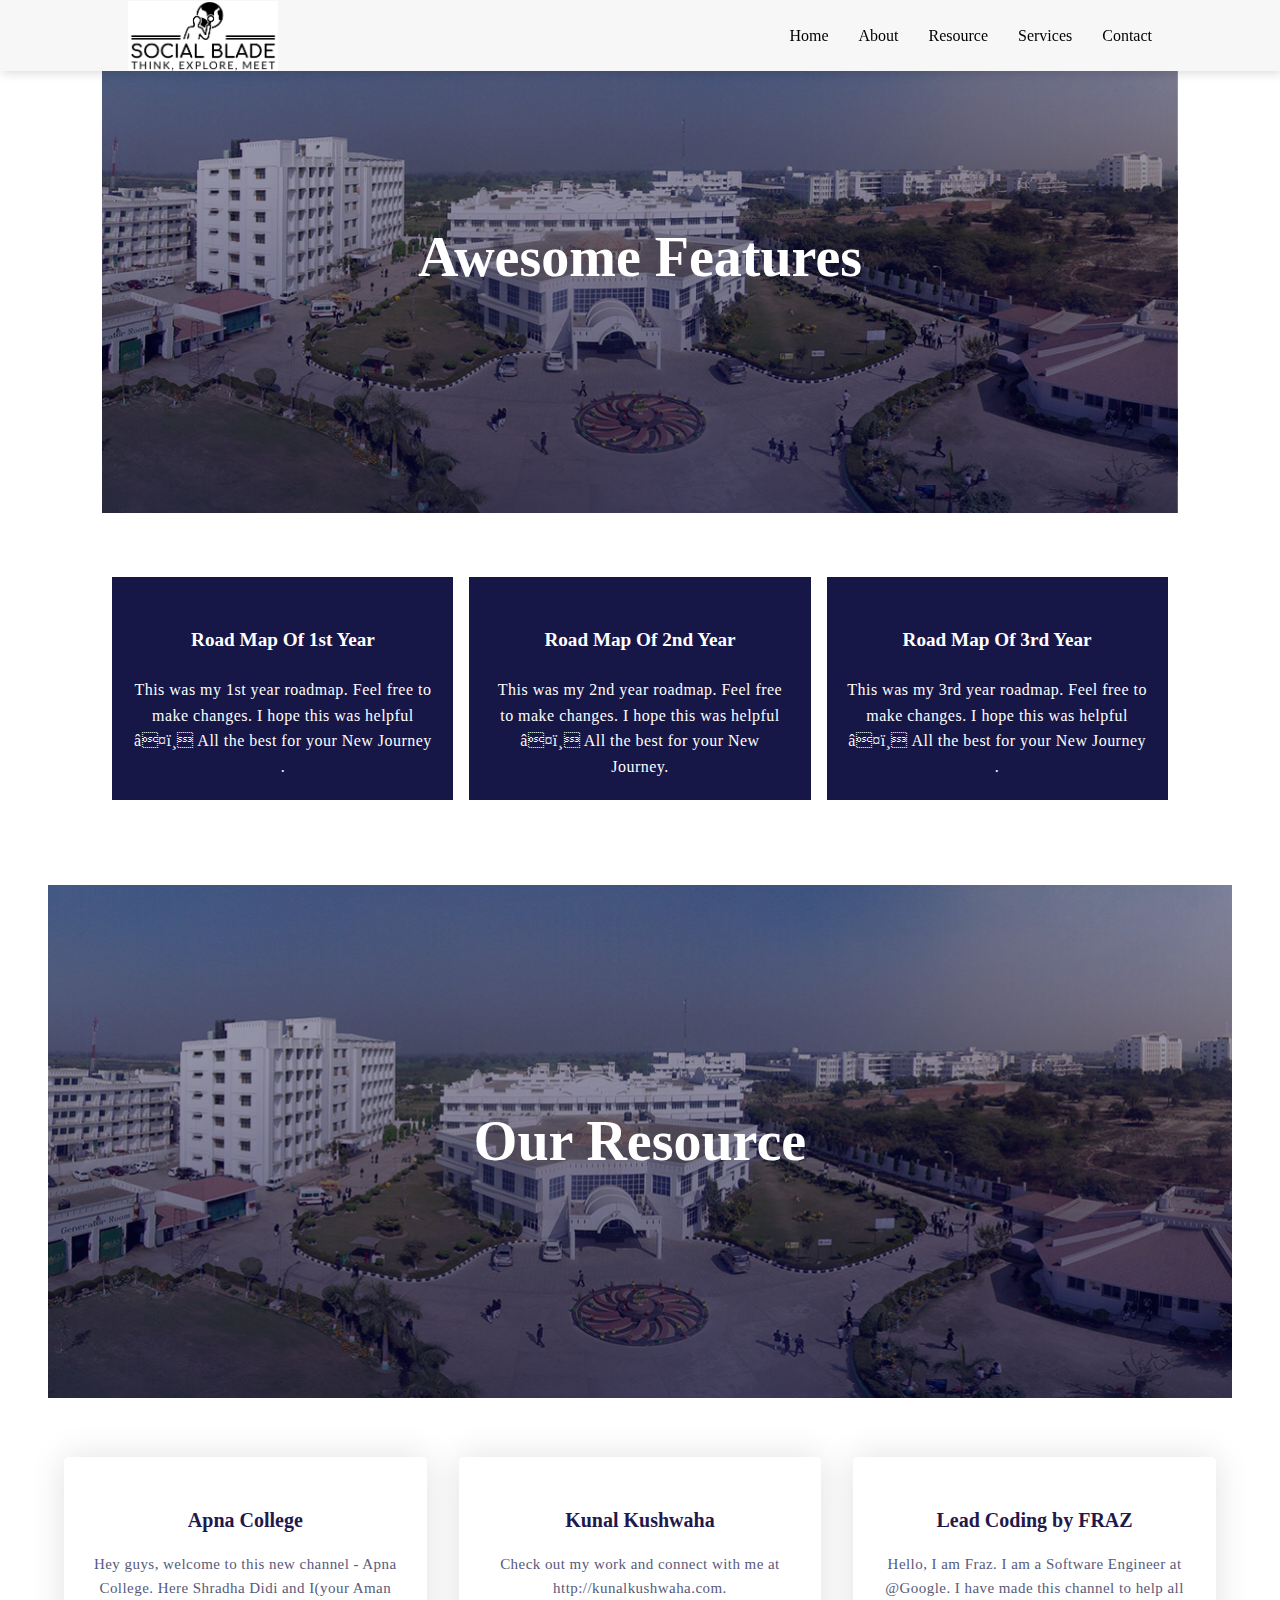
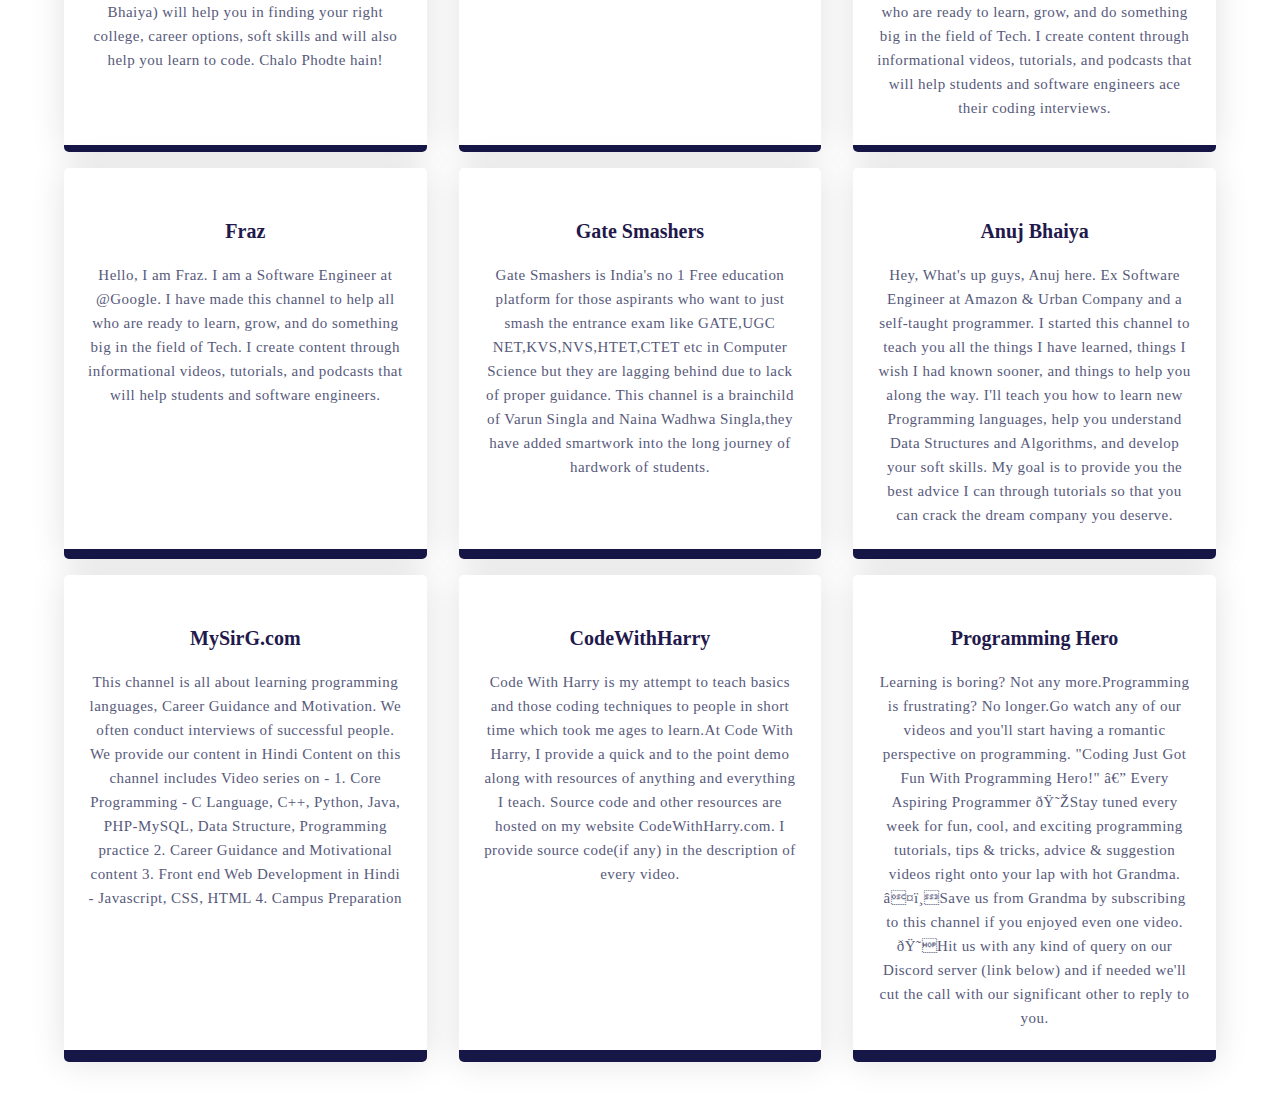
<file: resource.html>
<!DOCTYPE html>
<html lang="en">
<head>
    <!-- <meta charset="UTF-8"> -->
    <meta http-equiv="X-UA-Compatible" content="IE=edge">
    <meta name="viewport" content="width=device-width, initial-scale=1.0">
    <title>Document</title>
    <link rel="stylesheet" href="./style1.css">
    <link rel="stylesheet" href="https://use.fontawesome.com/releases/v5.5.0/css/all.css"/>
    <script src="https://code.jquery.com/jquery-3.6.1.min.js" integrity="sha256-o88AwQnZB+VDvE9tvIXrMQaPlFFSUTR+nldQm1LuPXQ=" crossorigin="anonymous"></script>
</head>
<body>
    <!-- navigation -->
    <nav >
      <img src="./images/WhatsApp Image 2022-11-20 at 6.08.21 PM.jpeg" alt="">
      <div class ="navigation" >
          <ul>
            <i id="menu-close" class="fas fa-times"> </i>
              <li><a href ="./index.html" >Home</a></li>
              <li><a href ="./index.html" >About</a></li>
              <li><a href ="./resource.html" >Resource</a></li>
              <li><a href ="./Service.html" >Services</a></li>
              <li><a href ="./index.html" >Contact</a></li>
              
          </ul>
          <img id="menu-btn" src="./images/3917215.png" alt="">
      </div>
  </nav>

    <!-- Resource -->

    
      <section id="features">
        <h1>Awesome Features</h1>
        <div class="fea-base"><a href="https://www.youtube.com/watch?v=Pt1KGG26RKU" target="_blank">
            <div class ="fea-box">
                <h3>Road Map Of 1st Year</h3>
                <p>This was my 1st year roadmap. Feel free to make changes. I hope this was helpful ❤️ 
                  All the best for your New Journey .</p>
             </div></a>
             <a href="https://www.youtube.com/watch?v=C2QoDC1rka8" target="_blank">
             <div class ="fea-box">
                <h3>Road Map Of 2nd Year</h3>
                <p>This was my 2nd year roadmap. Feel free to make changes. I hope this was helpful ❤️ 
                  All the best for your New Journey.</p>
             </div></a>
             <a href="https://www.youtube.com/watch?v=ffuK6vt8tdY" target="_blank">
             <div class ="fea-box">
                <h3>Road Map Of 3rd Year</h3>
                <p>This was my 3rd year roadmap. Feel free to make changes. I hope this was helpful ❤️ 
                  All the best for your New Journey .</p>
             </div></a>
        </div>

    </section>

    <section>
        <div class="row">
          <h1 class="section-heading">Our Resource</h1>
        </div>
        <div class="row">
          <div class="column">
            <a href="https://www.youtube.com/@ApnaCollegeOfficial" target="_blank">
            <div class="card5">
              <h3>Apna College</h3>
              <p>
                Hey guys, welcome to this new channel - Apna College. Here Shradha Didi and I(your Aman Bhaiya) will help you in finding your right college, career options, soft skills and will also help you learn to code. 
                Chalo Phodte hain!
              </p>
            </div>
        </a>
          </div>
          <div class="column">
            <a href="https://www.youtube.com/c/KunalKushwaha" target="_blank">
            <div class="card5">
              <h3>Kunal Kushwaha</h3>
              <p>
                Check out my work and connect with me at http://kunalkushwaha.com.
              </p>
            </div>
          </div></a>
          <div class="column">
            <a href="https://www.youtube.com/@LeadCodingbyFRAZ" target="_blank">
            <div class="card5">
              <h3>Lead Coding by FRAZ</h3>
              <p>
                Hello, I am Fraz. 
                I am a Software Engineer at @Google. I have made this channel to help all who are ready to learn, grow, and do something big in the field of Tech. I create content through informational videos, tutorials, and podcasts that will help students and software engineers ace their coding interviews. 
              </p>
            </div>
          </div>
        </a>
          <div class="column">
            <a href="https://www.youtube.com/@FrazMohammad" target="_blank">
            <div class="card5">
              <h3>Fraz</h3>
              <p>
                Hello, I am Fraz. I am a Software Engineer at @Google. I have made this channel to help all who are ready to learn, grow, and do something big in the field of Tech. I create content through informational videos, tutorials, and podcasts that will help students and software engineers.
              </p>
            </div>
          </div></a>
          <div class="column">
            <a href="https://www.youtube.com/@GateSmashers" target="_blank">
            <div class="card5">
              <h3>Gate Smashers</h3>
              <p>
                Gate Smashers is India's no 1 Free education platform for those aspirants who want to just smash the entrance exam like GATE,UGC NET,KVS,NVS,HTET,CTET etc in Computer Science but they are lagging behind due to lack of proper guidance.
                This channel is a brainchild of Varun Singla and Naina Wadhwa Singla,they have added smartwork into the long journey of hardwork of students.
              </p>
            </div>
          </div></a>
          <div class="column">
            <a href="https://www.youtube.com/@AnujBhaiya" target="_blank">
            <div class="card5">
              <h3>Anuj Bhaiya</h3>
              <p>
                Hey, What's up guys, Anuj here. Ex Software Engineer at Amazon & Urban Company and a self-taught programmer. I started this channel to teach you all the things I have learned, things I wish I had known sooner, and things to help you along the way. I'll teach you how to learn new Programming languages, help you understand Data Structures and Algorithms, and develop your soft skills. My goal is to provide you the best advice I can through tutorials so that you can crack the dream company you deserve.
              </p>
            </div>
          </div></a>
          <div class="column">
            <a href="https://www.youtube.com/@saurabhexponent1" target="_blank">
            <div class="card5">
              <h3>MySirG.com</h3>
              <p>
                This channel is all about learning programming languages, Career Guidance and Motivation. We often conduct interviews of successful people. 
We provide our content in Hindi
Content on this channel includes Video series on -
1. Core Programming - C Language, C++, Python, Java, PHP-MySQL, Data Structure, Programming practice
2. Career Guidance and Motivational content
3. Front end Web Development in Hindi - Javascript, CSS, HTML
4. Campus Preparation
           </p>
            </div>
          </div></a>
          <div class="column">
            <a href="https://www.youtube.com/@CodeWithHarry" target="_blank">
            <div class="card5">
              <h3>CodeWithHarry </h3>
              <p>
                Code With Harry is my attempt to teach basics and those coding techniques to people in short time which took me ages to learn.At Code With Harry, I provide a quick and to the point demo along with resources of anything and everything I teach. Source code and other resources are hosted on my website CodeWithHarry.com. I provide source code(if any) in the description of every video.
              </p>
            </div>
          </div></a>
          <div class="column">
            <a href="https://www.youtube.com/@ProgrammingHero" target="_blank">
            <div class="card5">
              <h3>Programming Hero</h3>
              <p>
                Learning is boring? Not any more.Programming is frustrating? No longer.Go watch any of our videos and you'll start having a romantic perspective on programming. "Coding Just Got Fun With Programming Hero!" — Every Aspiring Programmer 😎Stay tuned every week for fun, cool, and exciting programming tutorials, tips & tricks, advice & suggestion videos right onto your lap with hot Grandma. ❤️Save us from Grandma by subscribing to this channel if you enjoyed even one video. 😁Hit us with any kind of query on our Discord server (link below) and if needed we'll cut the call with our significant other to reply to you. 
              </p>
            </div>
          </div></a>
        </div>
      </section>
      <script>
  $('#menu-btn').click(function(){
     $('nav .navigation ul').addClass('active')
  }); 

  $('#menu-close').click(function(){
     $('nav .navigation ul').removeClass('active')
  }); 
      </script>
</body>
</html>
</file>
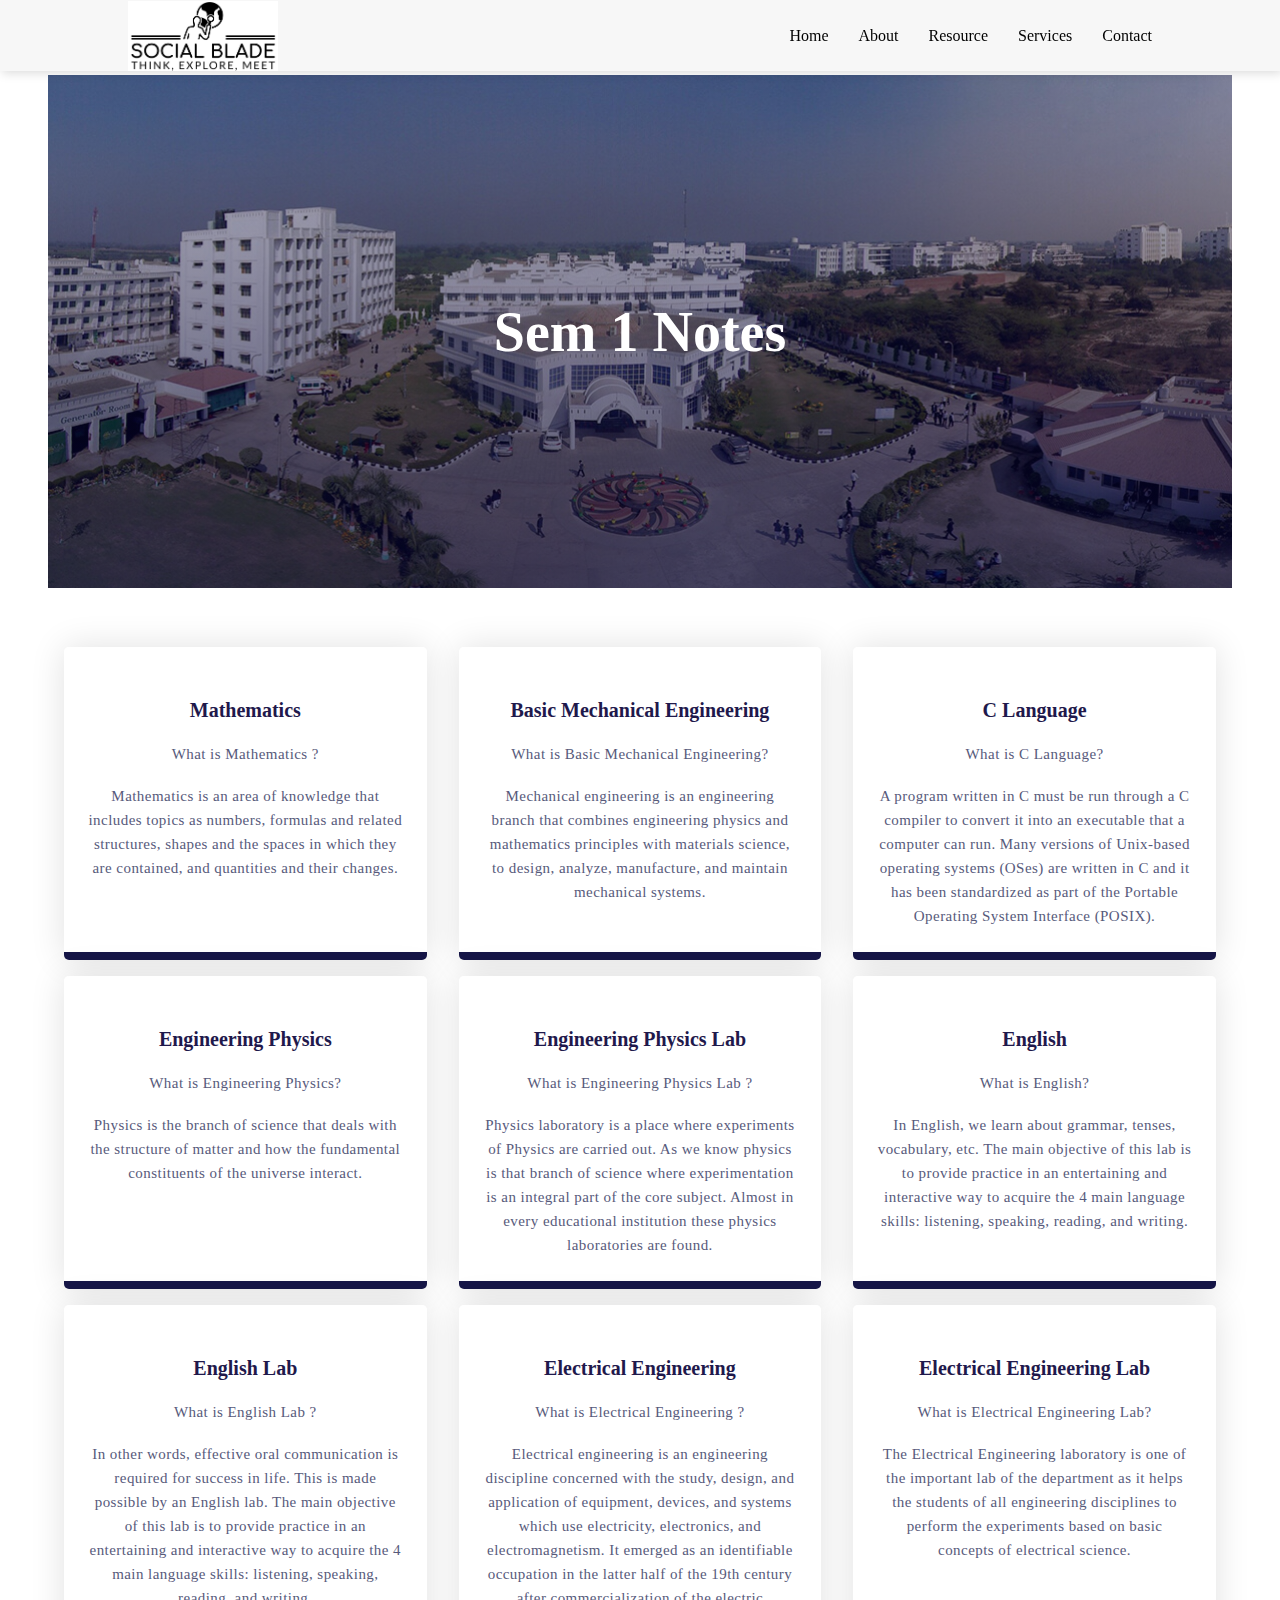
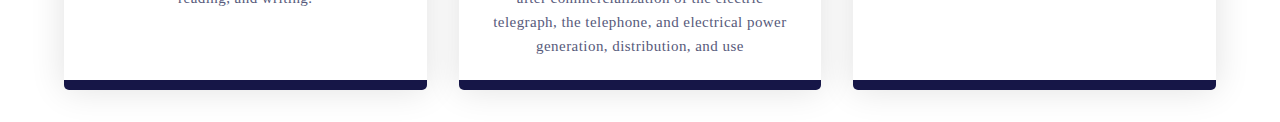
<file: sem1.html>
<!DOCTYPE html>
<html lang="en">
<head>
    <meta charset="UTF-8">
    <meta http-equiv="X-UA-Compatible" content="IE=edge">
    <meta name="viewport" content="width=device-width, initial-scale=1.0">
    <title>Document</title>
    <link rel="stylesheet" href="./style1.css">
    <link rel="stylesheet" href="https://use.fontawesome.com/releases/v5.5.0/css/all.css"/>
    <script src="https://code.jquery.com/jquery-3.6.1.min.js" integrity="sha256-o88AwQnZB+VDvE9tvIXrMQaPlFFSUTR+nldQm1LuPXQ=" crossorigin="anonymous"></script>
</head>
<body>
    <!-- navigation -->
    <nav >
      <img src="./images/WhatsApp Image 2022-11-20 at 6.08.21 PM.jpeg" alt="">
      <div class ="navigation" >
          <ul>
            <i id="menu-close" class="fas fa-times"> </i>
              <li><a href ="./index.html" >Home</a></li>
              <li><a href ="./index.html" >About</a></li>
              <li><a href ="./resource.html" >Resource</a></li>
              <li><a href ="./Service.html" >Services</a></li>
              <li><a href ="./index.html" >Contact</a></li>
              
          </ul>
          <img id="menu-btn" src="./images/3917215.png" alt="">
      </div>
  </nav>

    <!-- Resource -->

    
      
    <section>
        <div class="row">
          <h1 class="section-heading">Sem 1 Notes</h1>
        </div>
        <div class="row">
          <div class="column">
            <a href="https://drive.google.com/drive/folders/1OG-J6_R7XXv0k9Q4QqKjhNLSfcxa0948" target="_blank">
            <div class="card5">
              <h3>Mathematics</h3>
              <p>
                What is Mathematics ?
              </p>
              <br>
              <p>
                Mathematics is an area of knowledge that includes topics as numbers, formulas and related structures, shapes and the spaces in which they are contained, and quantities and their changes.
              </p>
            </div>
        </a>
          </div>
          <div class="column">
            <a href="https://drive.google.com/drive/folders/1ynyNP783J3D3v9VOQhaxIMeL_2aoKQNJ" target="_blank">
            <div class="card5">
              <h3>Basic Mechanical Engineering</h3>
              <p>
                What is Basic Mechanical Engineering?
              </p>
              <br>
              <p>
                Mechanical engineering is an engineering branch that combines engineering physics and mathematics principles with materials science, to design, analyze, manufacture, and maintain mechanical systems.
              </p>
            </div>
          </div></a>
          <div class="column">
            <a href="https://drive.google.com/drive/folders/1EZg-cWIzxXGxKUZp-nP8GJDUDE1CaYQp" target="_blank">
            <div class="card5">
              <h3>C Language</h3>
              <p>
                What is C Language?
              </p>
              <br>
              <p>
                A program written in C must be run through a C compiler to convert it into an executable that a computer can run. Many versions of Unix-based operating systems (OSes) are written in C and it has been standardized as part of the Portable Operating System Interface (POSIX).
              </p>
            </div>
          </div>
        </a>
          <div class="column">
            <a href="https://drive.google.com/drive/folders/1i2z-o09DJ5REfsvfq2IxK5ztDYcF8ee_" target="_blank">
            <div class="card5">
              <h3>Engineering Physics</h3>
              <p>
                What is Engineering Physics?
              </p>
              <br>
              <p>
                Physics is the branch of science that deals with the structure of matter and how the fundamental constituents of the universe interact.
              </p>
            </div>
          </div></a>
          <div class="column">
            <a href="https://drive.google.com/drive/folders/1qTZ_P41ki22lRJ5Gfq8VLgi74L3n-Kp9" target="_blank">
            <div class="card5">
              <h3>Engineering Physics Lab </h3>
              <p>
                What is Engineering Physics Lab ?
              </p>
              <br>
              <p>
                Physics laboratory is a place where experiments of Physics are carried out. As we know physics is that branch of science where experimentation is an integral part of the core subject. Almost in every educational institution these physics laboratories are found.
              </p>
            </div>
          </div></a>
          <div class="column">
            <a href="https://drive.google.com/drive/folders/1SNFKfRW6vCGJgDkPidMNmuri1n1fyp5m" target="_blank">
            <div class="card5">
              <h3>English</h3>
              <p>
                What is English?
              </p>
              <br>
              <p>
              In English, we learn about grammar, tenses, vocabulary, etc. The main objective of this lab is to provide practice in an entertaining and interactive way to acquire the 4 main language skills: listening, speaking, reading, and writing.
              </p>
            </div>
          </div></a>
          <div class="column">
            <a href="https://drive.google.com/drive/folders/1BaZrAsTSfuMNumQVHqCS9goLhOFpiXCf" target="_blank">
            <div class="card5">
              <h3>English Lab</h3>
              <p>
                What is English Lab ?
              </p>
              <br>
              <p>
                In other words, effective oral communication is required for success in life. This is made possible by an English lab. The main objective of this lab is to provide practice in an entertaining and interactive way to acquire the 4 main language skills: listening, speaking, reading, and writing.
              </p>
            </div>
          </div></a>
          <div class="column">
            <a href="https://drive.google.com/drive/folders/1ga9-shqJZe32KwoqpzFiZA1ObOfH6ZOI" target="_blank">
            <div class="card5">
              <h3>Electrical Engineering </h3>
              <p>
                What is Electrical Engineering ?
              </p>
              <br>
              <p>
                Electrical engineering is an engineering discipline concerned with the study, design, and application of equipment, devices, and systems which use electricity, electronics, and electromagnetism. It emerged as an identifiable occupation in the latter half of the 19th century after commercialization of the electric telegraph, the telephone, and electrical power generation, distribution, and use
              </p>
            </div>
          </div></a>
          <div class="column">
            <a href="https://drive.google.com/drive/folders/1ha5D1l0CLFThjimFq8CuLKgfeEbaH2iO" target="_blank">
            <div class="card5">
              <h3>Electrical Engineering Lab</h3>
              <p>
                What is Electrical Engineering Lab?
              </p>
              <br>
              <p>
                The Electrical Engineering laboratory is one of the important lab of the department as it helps the students of all engineering disciplines to perform the experiments based on basic concepts of electrical science.
              </p>
            </div>
          </div></a>
        </div>
      </section>

      <script>
        $('#menu-btn').click(function(){
           $('nav .navigation ul').addClass('active')
        }); 
      
        $('#menu-close').click(function(){
           $('nav .navigation ul').removeClass('active')
        }); 
      </script>
</body>
</html>
</file>
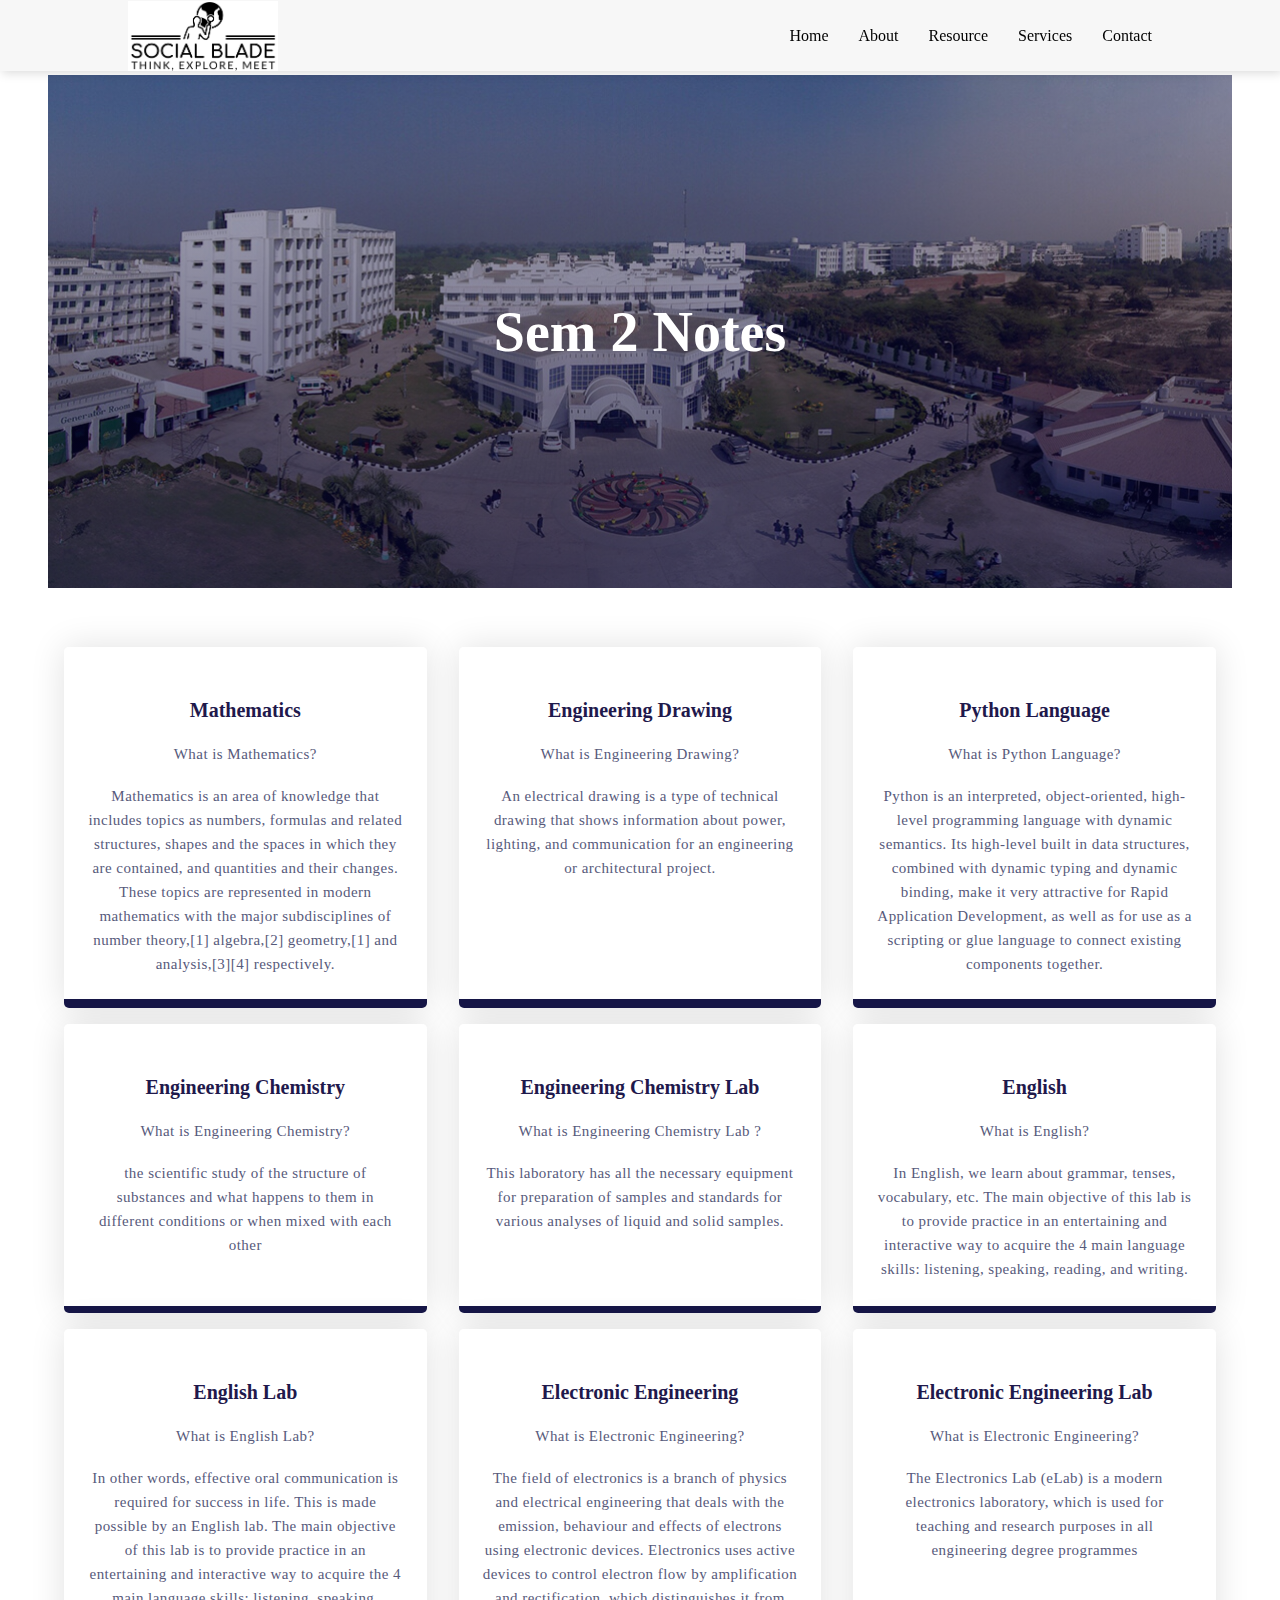
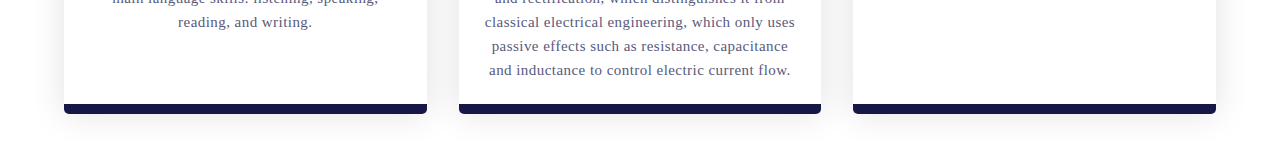
<file: sem2.html>
<!DOCTYPE html>
<html lang="en">
<head>
    <meta charset="UTF-8">
    <meta http-equiv="X-UA-Compatible" content="IE=edge">
    <meta name="viewport" content="width=device-width, initial-scale=1.0">
    <title>Document</title>
    <link rel="stylesheet" href="./style1.css">
    <link rel="stylesheet" href="https://use.fontawesome.com/releases/v5.5.0/css/all.css"/>
    <script src="https://code.jquery.com/jquery-3.6.1.min.js" integrity="sha256-o88AwQnZB+VDvE9tvIXrMQaPlFFSUTR+nldQm1LuPXQ=" crossorigin="anonymous"></script>
</head>
<body>
    <!-- navigation -->
    <nav >
      
      <img src="./images/WhatsApp Image 2022-11-20 at 6.08.21 PM.jpeg" alt="">
      <div class ="navigation" >
          <ul>
            <i id="menu-close" class="fas fa-times"> </i>
              <li><a href ="./index.html" >Home</a></li>
              <li><a href ="./index.html" >About</a></li>
              <li><a href ="./resource.html" >Resource</a></li>
              <li><a href ="./Service.html" >Services</a></li>
              <li><a href ="./index.html" >Contact</a></li>
              
          </ul>
          <img id="menu-btn" src="./images/3917215.png" alt="">
      </div>
  </nav>

    <!-- Resource -->

    
      
    <section>
        <div class="row">
          <h1 class="section-heading">Sem 2 Notes</h1>
        </div>
        <div class="row">
          <div class="column">
            <a href="https://drive.google.com/drive/folders/12C1Zb2Z6vv5TwUdT3-cJjRLPMb18BXCt" target="_blank">
            <div class="card5">
              <h3>Mathematics</h3>
              <p>
                What is Mathematics?
              </p>
              <br>
              <p>
                Mathematics is an area of knowledge that includes topics as numbers, formulas and related structures, shapes and the spaces in which they are contained, and quantities and their changes. These topics are represented in modern mathematics with the major subdisciplines of number theory,[1] algebra,[2] geometry,[1] and analysis,[3][4] respectively. 
              </p>
            </div>
        </a>
          </div>
          <div class="column">
            <a href="https://drive.google.com/drive/folders/1Oyz8QO_ytyRlo0L7gkpN66aCxzz8C1mq" target="_blank">
            <div class="card5">
              <h3>Engineering Drawing</h3>
              <p>
                What is Engineering Drawing?
              </p>
              <br>
              <p>
                An electrical drawing is a type of technical drawing that shows information about power, lighting, and communication for an engineering or architectural project.
              </p>
            </div>
          </div></a>
          <div class="column">
            <a href="https://drive.google.com/drive/folders/1est80tU4UZ5rQI0Fl7ekbeobaAK9s2BS" target="_blank">
            <div class="card5">
              <h3>Python Language</h3>
              <p>
                What is Python Language?
              </p>
              <br>
              <p>
                Python is an interpreted, object-oriented, high-level programming language with dynamic semantics. Its high-level built in data structures, combined with dynamic typing and dynamic binding, make it very attractive for Rapid Application Development, as well as for use as a scripting or glue language to connect existing components together. 
              </p>
            </div>
          </div>
        </a>
          <div class="column">
            <a href="https://drive.google.com/drive/folders/1zy_ZhNGJEiClr0Y5JU0owLY9-joNMx1i" target="_blank">
            <div class="card5">
              <h3>Engineering Chemistry</h3>
              <p>
                What is Engineering Chemistry?
              </p>
              <br>
              <p>
                the scientific study of the structure of substances and what happens to them in different conditions or when mixed with each other
              </p>
            </div>
          </div></a>
          <div class="column">
            <a href="https://drive.google.com/drive/folders/1rhWFHd0v23amWmttOQ3b4E82NmBu580H" target="_blank">
            <div class="card5">
              <h3>Engineering Chemistry Lab </h3>
              <p>
                What is Engineering Chemistry Lab ?
              </p>
              <br>
              <p>
                This laboratory has all the necessary equipment for preparation of samples and standards for various analyses of liquid and solid samples.
              </p>
            </div>
          </div></a>
          <div class="column">
            <a href="https://drive.google.com/drive/folders/1u16XDYnyueZfrnEzL8_lXYEwTYnY9cri" target="_blank">
            <div class="card5">
              <h3>English</h3>
              <p>
                What is English?
              </p>
              <br>
              <p>
               In English, we learn about grammar, tenses, vocabulary, etc. The main objective of this lab is to provide practice in an entertaining and interactive way to acquire the 4 main language skills: listening, speaking, reading, and writing.
              </p>
            </div>
          </div></a>
          <div class="column">
            <a href="https://drive.google.com/drive/folders/1BaZrAsTSfuMNumQVHqCS9goLhOFpiXCf" target="_blank">
            <div class="card5">
              <h3>English Lab</h3>
              <p>
                What is English Lab?
              </p>
              <br>
              <p>
                In other words, effective oral communication is required for success in life. This is made possible by an English lab. The main objective of this lab is to provide practice in an entertaining and interactive way to acquire the 4 main language skills: listening, speaking, reading, and writing.
              </p>
            </div>
          </div></a>
          <div class="column">
            <a href="https://drive.google.com/drive/folders/1bDYOW_QojTlem3Z3g31bGAcB2N33GvOi" target="_blank">
            <div class="card5">
              <h3>Electronic Engineering </h3>
              <p>
                What is Electronic Engineering?
              </p>
              <br>
              <p>
                The field of electronics is a branch of physics and electrical engineering that deals with the emission, behaviour and effects of electrons using electronic devices. Electronics uses active devices to control electron flow by amplification and rectification, which distinguishes it from classical electrical engineering, which only uses passive effects such as resistance, capacitance and inductance to control electric current flow.
              </p>
            </div>
          </div></a>
          <div class="column">
            <a href="https://drive.google.com/drive/folders/13zW3WEKdh7eU5Nbu3rGfFUCaFJdpzGvQ" target="_blank">
            <div class="card5">
              <h3>Electronic Engineering Lab</h3>
              <p>
                What is Electronic Engineering?
              </p>
              <br>
              <p>
                The Electronics Lab (eLab) is a modern electronics laboratory, which is used for teaching and research purposes in all engineering degree programmes
              </p>
            </div>
          </div></a>
        </div>
      </section>
      <script>
        $('#menu-btn').click(function(){
           $('nav .navigation ul').addClass('active')
        }); 
      
        $('#menu-close').click(function(){
           $('nav .navigation ul').removeClass('active')
        }); 
      </script>
</body>
</html>
</file>
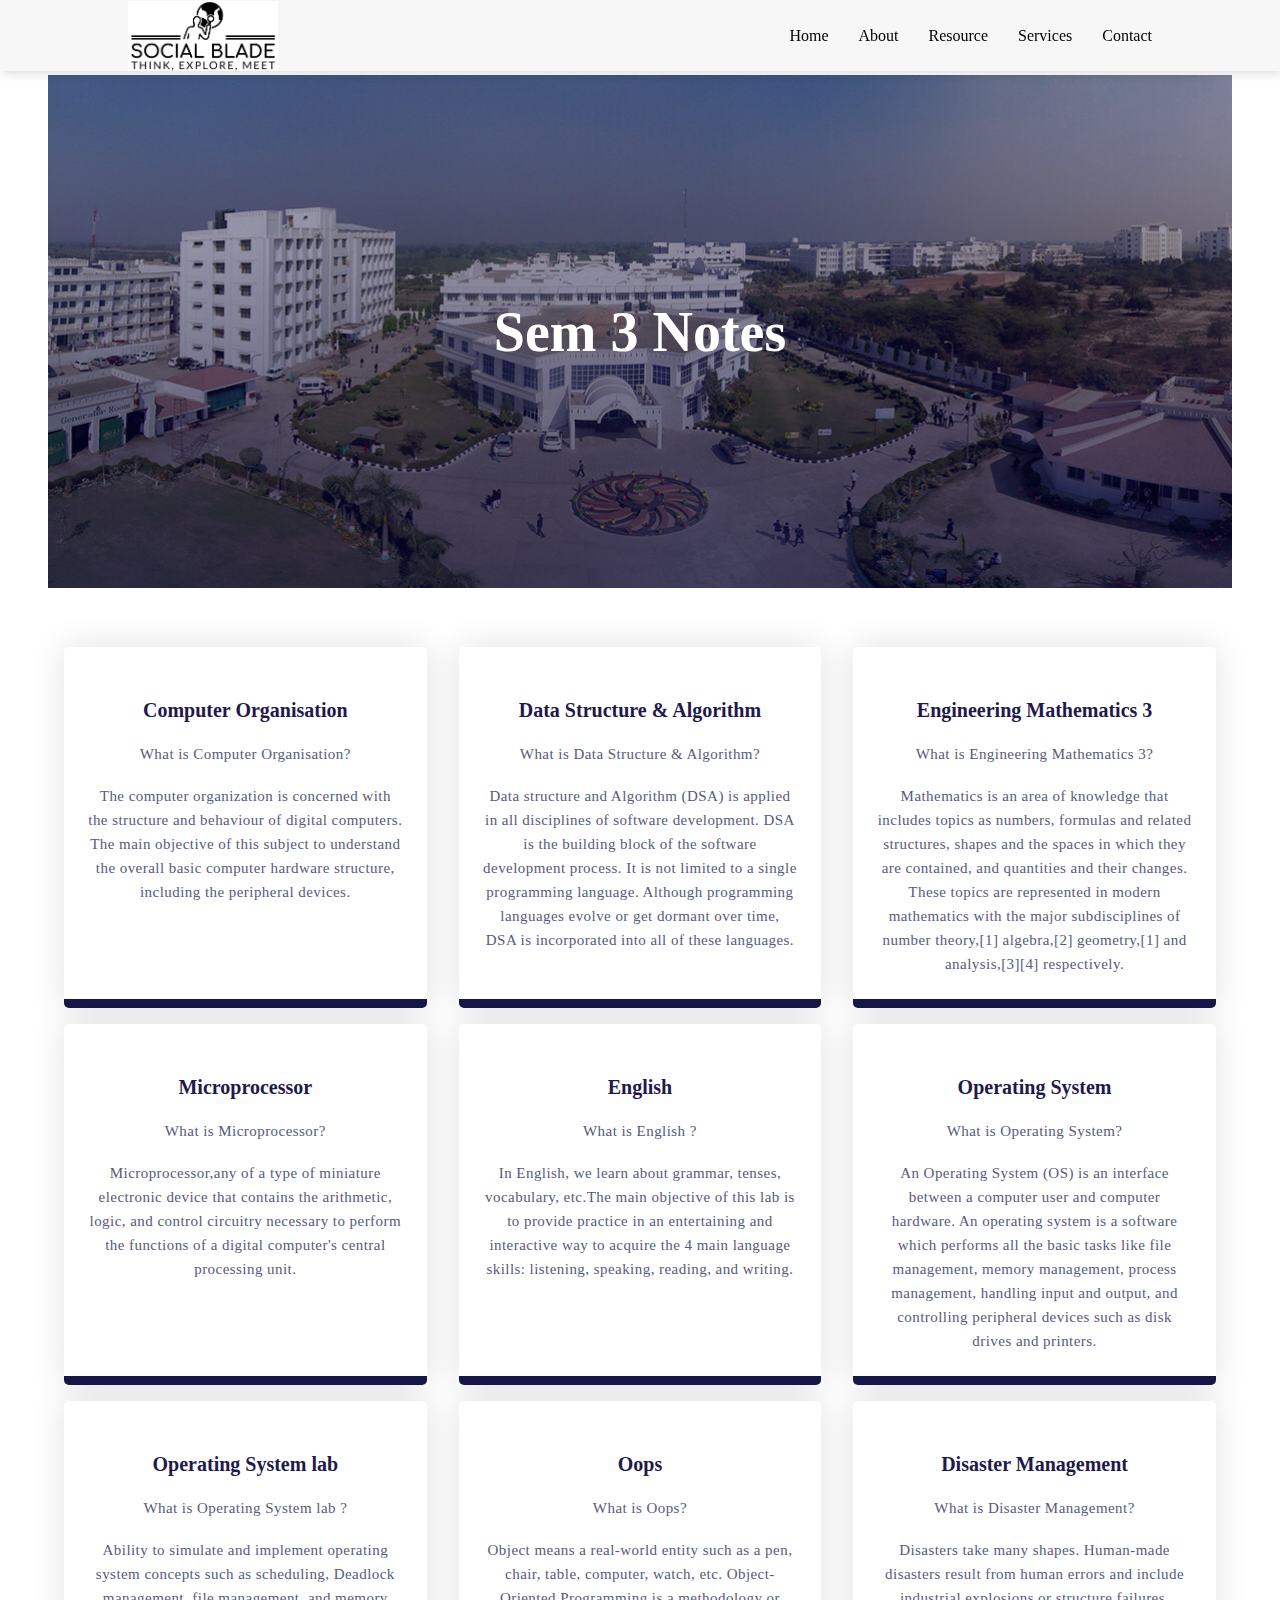
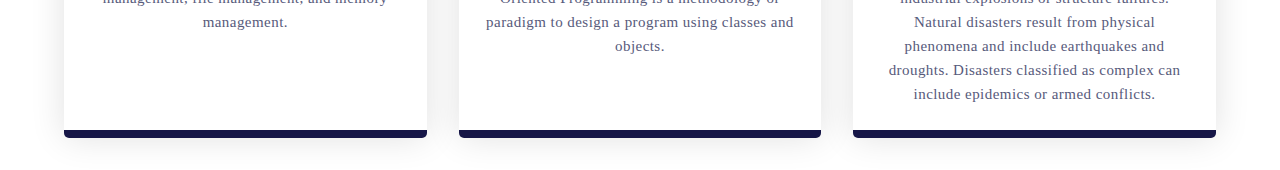
<file: sem3.html>
<!DOCTYPE html>
<html lang="en">
<head>
    <meta charset="UTF-8">
    <meta http-equiv="X-UA-Compatible" content="IE=edge">
    <meta name="viewport" content="width=device-width, initial-scale=1.0">
    <title>Document</title>
    <link rel="stylesheet" href="./style1.css">
    <link rel="stylesheet" href="https://use.fontawesome.com/releases/v5.5.0/css/all.css"/>
    <script src="https://code.jquery.com/jquery-3.6.1.min.js" integrity="sha256-o88AwQnZB+VDvE9tvIXrMQaPlFFSUTR+nldQm1LuPXQ=" crossorigin="anonymous"></script>
</head>
<body>
    <!-- navigation -->
    <nav >
      <img src="./images/WhatsApp Image 2022-11-20 at 6.08.21 PM.jpeg" alt="">
      <div class ="navigation" >
          <ul>
            <i id="menu-close" class="fas fa-times"> </i>
              <li><a href ="./index.html" >Home</a></li>
              <li><a href ="./index.html" >About</a></li>
              <li><a href ="./resource.html" >Resource</a></li>
              <li><a href ="./Service.html" >Services</a></li>
              <li><a href ="./index.html" >Contact</a></li>
              
          </ul>
          <img id="menu-btn" src="./images/3917215.png" alt="">
      </div>
  </nav>

    <!-- Resource -->

    
      
    <section>
        <div class="row">
          <h1 class="section-heading">Sem 3 Notes</h1>
        </div>
        <div class="row">
          <div class="column">
            <a href="https://drive.google.com/drive/folders/1YpxOEjlM3oudqMDhrxGZpeS-DJmNdWjP" target="_blank">
            <div class="card5">
              <h3>Computer Organisation</h3>
              <p>
                What is Computer Organisation?
              </p>
              <br>
              <p>
                The computer organization is concerned with the structure and behaviour of digital computers. The main objective of this subject to understand the overall basic computer hardware structure, including the peripheral devices.
              </p>
            </div>
        </a>
          </div>
          <div class="column">
            <a href="https://drive.google.com/drive/folders/1SwEDOg-89moX7Rdca9bhSPkgIxwctFXu" target="_blank">
            <div class="card5">
              <h3>Data Structure & Algorithm</h3>
              <p>
                What is Data Structure & Algorithm?
              </p>
              <br>
              <p>
                Data structure and Algorithm (DSA) is applied in all disciplines of software development. DSA is the building block of the software development process. It is not limited to a single programming language. Although programming languages evolve or get dormant over time, DSA is incorporated into all of these languages.
              </p>
            </div>
          </div></a>
          <div class="column">
            <a href="https://drive.google.com/drive/folders/1kMmVCzORgGgg9aamJ-j0RHP-6MNKv3Wz" target="_blank">
            <div class="card5">
              <h3>Engineering Mathematics 3</h3>
              <p>
                What is Engineering Mathematics 3?
              </p>
              <br>
              <p>
                Mathematics is an area of knowledge that includes topics as numbers, formulas and related structures, shapes and the spaces in which they are contained, and quantities and their changes. These topics are represented in modern mathematics with the major subdisciplines of number theory,[1] algebra,[2] geometry,[1] and analysis,[3][4] respectively.
              </p>
            </div>
          </div>
        </a>
          <div class="column">
            <a href="https://drive.google.com/drive/folders/1oetswCRBevOiCuQkMDV3S-7LV6yaaf_B" target="_blank">
            <div class="card5">
              <h3>Microprocessor</h3>
              <p>
                What is Microprocessor?
              </p>
              <br>
              <p>
                Microprocessor,any of a type of miniature electronic device that contains the arithmetic, logic, and control circuitry necessary to perform the functions of a digital computer's central processing unit. 
              </p>
            </div>
          </div></a>
          <div class="column">
            <a href="https://drive.google.com/drive/folders/1DCFfeUgsRz7LqELnKXy-AX997RtojLO-" target="_blank">
            <div class="card5">
              <h3>English</h3>
              <p>
                What is English ?
              </p>
              <br>
              <p>
              In English, we learn about grammar, tenses, vocabulary, etc.The main objective of this lab is to provide practice in an entertaining and interactive way to acquire the 4 main language skills: listening, speaking, reading, and writing.
              </p>
            </div>
          </div></a>
          <div class="column">
            <a href="https://drive.google.com/drive/folders/15VrzlaWH6YEoHYCgMvsX0QJq4LTAFLMQ" target="_blank">
            <div class="card5">
              <h3>Operating System</h3>
              <p>
                What is Operating System?
              </p>
              <br>
              <p>
                An Operating System (OS) is an interface between a computer user and computer hardware. An operating system is a software which performs all the basic tasks like file management, memory management, process management, handling input and output, and controlling peripheral devices such as disk drives and printers.
              </p>
            </div>
          </div></a>
          <div class="column">
            <a href="https://drive.google.com/drive/folders/1c_vh2_QJybyH4HqHbDfaHTV_53BAQnMA" target="_blank">
            <div class="card5">
              <h3>Operating System lab </h3>
              <p>
                What is Operating System lab ?
              </p>
              <br>
              <p>
                Ability to simulate and implement operating system concepts such as scheduling, Deadlock management, file management, and memory management.
              </p>
            </div>
          </div></a>
          <div class="column">
            <a href="https://drive.google.com/drive/folders/1bh-svIRlbf8UXMqSMxsSVe0VQlwnuJ8j" target="_blank">
            <div class="card5">
              <h3>Oops </h3>
              <p>
                What is Oops?
              </p>
              <br>
              <p>
                Object means a real-world entity such as a pen, chair, table, computer, watch, etc. Object-Oriented Programming is a methodology or paradigm to design a program using classes and objects. 
              </p>
            </div>
          </div></a>
          <div class="column">
            <a href="https://drive.google.com/drive/folders/1rOWtTJlMKDP35KecEOFUtIotKqoleNdi" target="_blank">
            <div class="card5">
              <h3>Disaster Management</h3>
              <p>
                What is Disaster Management?
              </p>
              <br>
              <p>
                Disasters take many shapes. Human-made disasters result from human errors and include industrial explosions or structure failures. Natural disasters result from physical phenomena and include earthquakes and droughts. Disasters classified as complex can include epidemics or armed conflicts.
              </p>
            </div>
          </div></a>
        </div>
      </section>
      <script>
        $('#menu-btn').click(function(){
           $('nav .navigation ul').addClass('active')
        }); 
      
        $('#menu-close').click(function(){
           $('nav .navigation ul').removeClass('active')
        }); 
      </script>
</body>
</html>
</file>
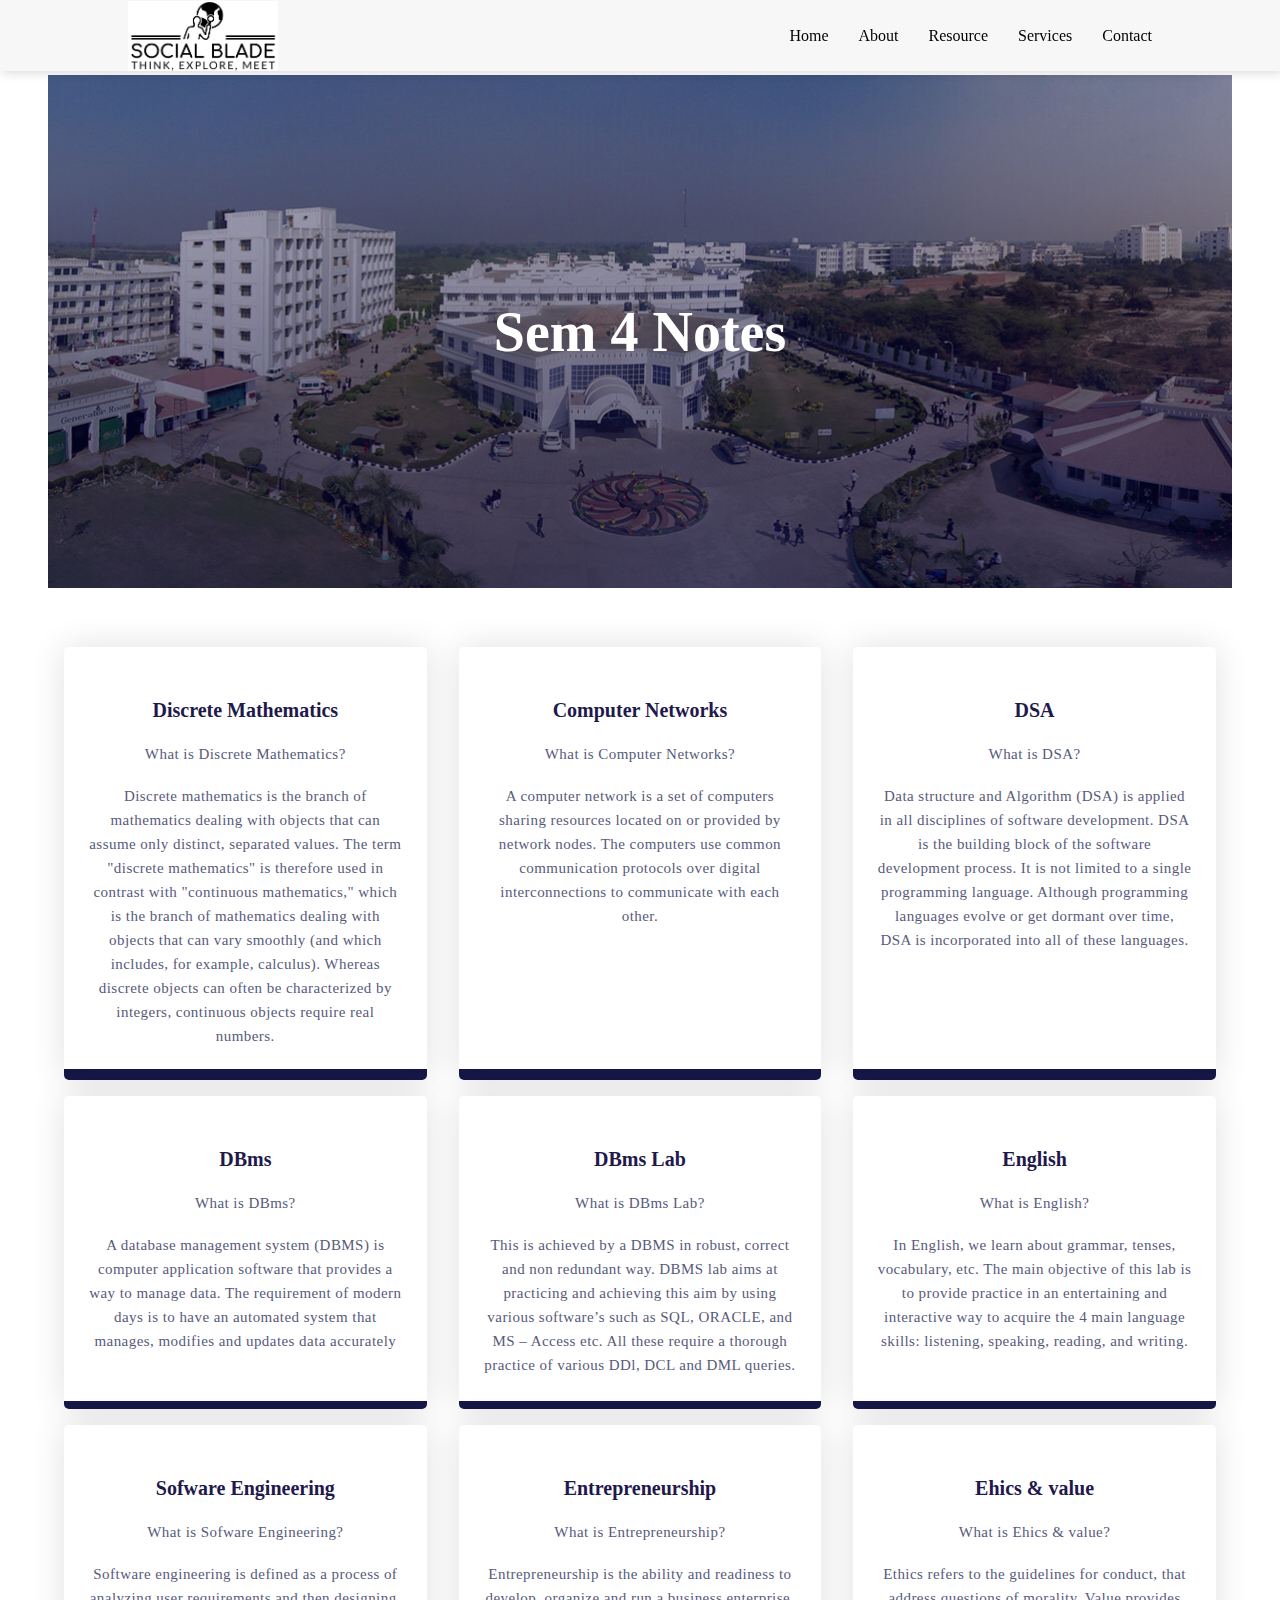
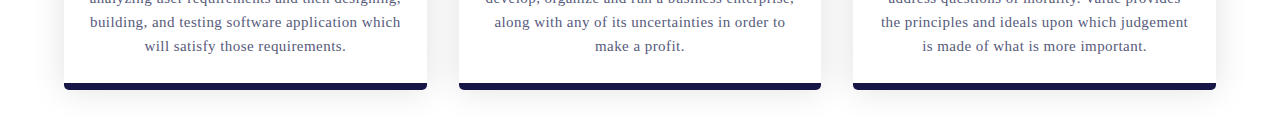
<file: sem4.html>
<!DOCTYPE html>
<html lang="en">
<head>
    <meta charset="UTF-8">
    <meta http-equiv="X-UA-Compatible" content="IE=edge">
    <meta name="viewport" content="width=device-width, initial-scale=1.0">
    <title>Document</title>
    <link rel="stylesheet" href="./style1.css">
    <link rel="stylesheet" href="https://use.fontawesome.com/releases/v5.5.0/css/all.css"/>
    <script src="https://code.jquery.com/jquery-3.6.1.min.js" integrity="sha256-o88AwQnZB+VDvE9tvIXrMQaPlFFSUTR+nldQm1LuPXQ=" crossorigin="anonymous"></script>
</head>
<body>
    <!-- navigation -->
    <nav >
      <img src="./images/WhatsApp Image 2022-11-20 at 6.08.21 PM.jpeg" alt="">
      <div class ="navigation" >
          <ul>
            <i id="menu-close" class="fas fa-times"> </i>
              <li><a href ="./index.html" >Home</a></li>
              <li><a href ="./index.html" >About</a></li>
              <li><a href ="./resource.html" >Resource</a></li>
              <li><a href ="./Service.html" >Services</a></li>
              <li><a href ="./index.html" >Contact</a></li>
              
          </ul>
          <img id="menu-btn" src="./images/3917215.png" alt="">
      </div>
  </nav>

    <!-- Resource -->

    
      
    <section>
        <div class="row">
          <h1 class="section-heading">Sem 4 Notes</h1>
        </div>
        <div class="row">
          <div class="column">
            <a href="https://drive.google.com/drive/folders/1gCd9LdCzl19eqXoGVVnVQEqCHsYw2RMZ" target="_blank">
            <div class="card5">
              <h3> Discrete Mathematics</h3>
              <p>
                What is Discrete Mathematics?
              </p>
              <br>
              <p>
                Discrete mathematics is the branch of mathematics dealing with objects that can assume only distinct, separated values. The term "discrete mathematics" is therefore used in contrast with "continuous mathematics," which is the branch of mathematics dealing with objects that can vary smoothly (and which includes, for example, calculus). Whereas discrete objects can often be characterized by integers, continuous objects require real numbers.
              </p>
            </div>
        </a>
          </div>
          <div class="column">
            <a href="https://drive.google.com/drive/folders/1aBqf5bwoHh7IxzapN-Zt7i2ArW6JNRZ9   " target="_blank">
            <div class="card5">
              <h3>Computer Networks</h3>
              <p>
                What is Computer Networks?
              </p>
              <br>
              <p>
                A computer network is a set of computers sharing resources located on or provided by network nodes. The computers use common communication protocols over digital interconnections to communicate with each other.
              </p>
            </div>
          </div></a>
          <div class="column">
            <a href="https://drive.google.com/drive/folders/1UUhViu1DH56JC2Z7IXqjSMQE7zvJCBF9" target="_blank">
            <div class="card5">
              <h3>DSA</h3>
              <p>
                What is DSA?
              </p>
              <br>
              <p>
                Data structure and Algorithm (DSA) is applied in all disciplines of software development. DSA is the building block of the software development process. It is not limited to a single programming language. Although programming languages evolve or get dormant over time, DSA is incorporated into all of these languages.
              </p>
            </div>
          </div>
        </a>
          <div class="column">
            <a href="https://drive.google.com/drive/folders/11S_PBXVGZjIfa8FhYqpGNORoPJSngLTk" target="_blank">
            <div class="card5">
              <h3> DBms</h3>
              <p>
                What is DBms?
              </p>
              <br>
              <p>
                A database management system (DBMS) is computer application software that provides a way to manage data. The requirement of modern days is to have an automated system that manages, modifies and updates data accurately
              </p>
            </div>
          </div></a>
          <div class="column">
            <a href="https://drive.google.com/drive/folders/1RVkr7_DCybHbbccLEHIBCD-HbTYfSkHT" target="_blank">
            <div class="card5">
              <h3>DBms Lab </h3>
              <p>
                What is DBms Lab?
              </p>
              <br>
              <p>
                This is achieved by a DBMS in robust, correct and non redundant way. DBMS lab aims at practicing and achieving this aim by using various software’s such as SQL, ORACLE, and MS – Access etc. All these require a thorough practice of various DDl, DCL and DML queries.
              </p>
            </div>
          </div></a>
          <div class="column">
            <a href="https://drive.google.com/drive/folders/1jMkXqBhHI_UHQ0swVxUI5aO31c8vUQbD" target="_blank">
            <div class="card5">
              <h3>English</h3>
              <p>
                What is English?
              </p>
              <br>
              <p>
               In English, we learn about grammar, tenses, vocabulary, etc. The main objective of this lab is to provide practice in an entertaining and interactive way to acquire the 4 main language skills: listening, speaking, reading, and writing.
              </p>
            </div>
          </div></a>
          <div class="column">
            <a href="https://drive.google.com/drive/folders/1KYNR3HhkiQRU4tbuGLFF4zloB_m_J7Uc" target="_blank">
            <div class="card5">
              <h3>Sofware Engineering</h3>
              <p>
                What is Sofware Engineering?
              </p>
              <br>
              <p>
                Software engineering is defined as a process of analyzing user requirements and then designing, building, and testing software application which will satisfy those requirements.
              </p>
            </div>
          </div></a>
          <div class="column">
            <a href="https://drive.google.com/drive/folders/1NLrzKwIr4Wy2ODLOlUZ_tIZvmMyw6hIf" target="_blank">
            <div class="card5">
              <h3>Entrepreneurship</h3>
              <p>
                What is Entrepreneurship?
              </p>
              <br>
              <p>
                Entrepreneurship is the ability and readiness to develop, organize and run a business enterprise, along with any of its uncertainties in order to make a profit.
              </p>
            </div>
          </div></a>
          <div class="column">
            <a href="https://drive.google.com/drive/folders/14qN0-GNh8dutPt6C4rqysnQWYrfvUD9x" target="_blank">
            <div class="card5">
              <h3>Ehics & value</h3>
              <p>
                What is Ehics & value?
              </p>
              <br>
              <p>
                Ethics refers to the guidelines for conduct, that address questions of morality. Value provides the principles and ideals upon which judgement is made of what is more important.
              </p>
            </div>
          </div></a>
        </div>
      </section>
      <script>
        $('#menu-btn').click(function(){
           $('nav .navigation ul').addClass('active')
        }); 
      
        $('#menu-close').click(function(){
           $('nav .navigation ul').removeClass('active')
        }); 
      </script>
</body>
</html>
</file>
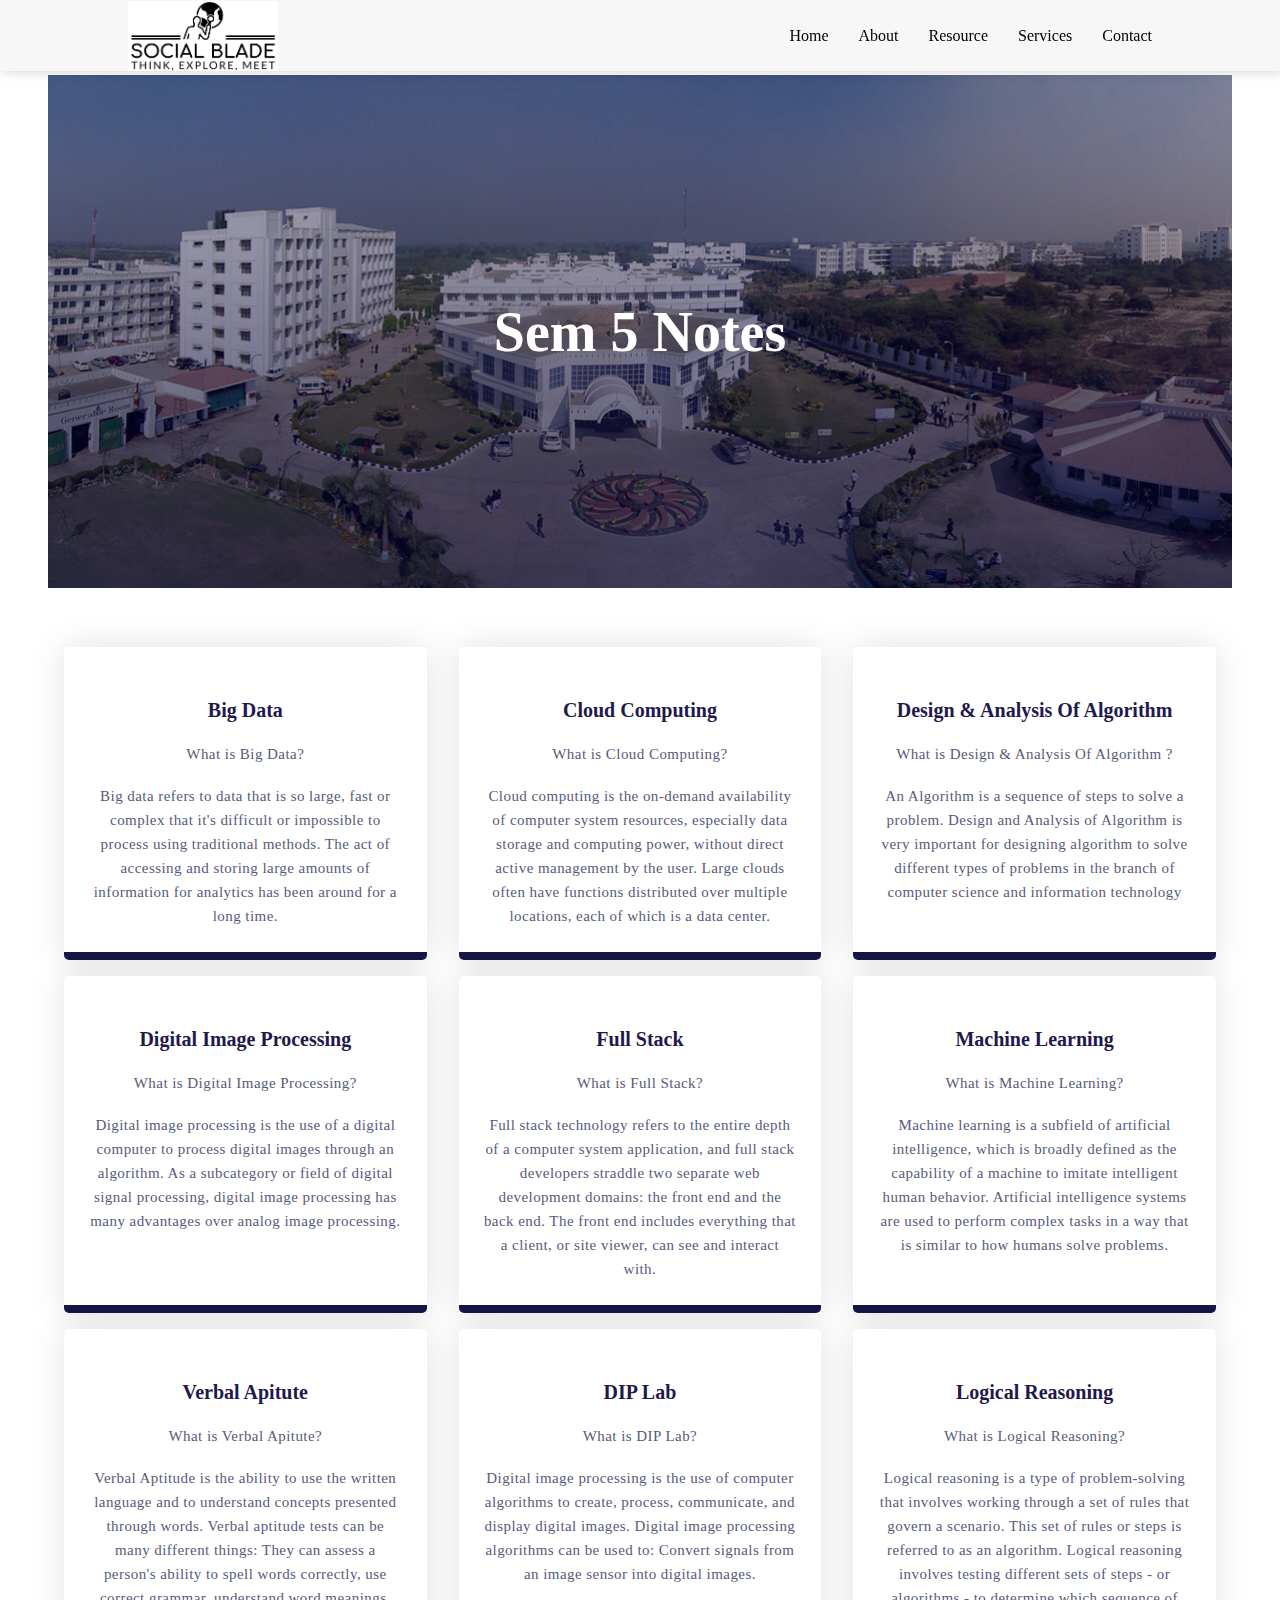
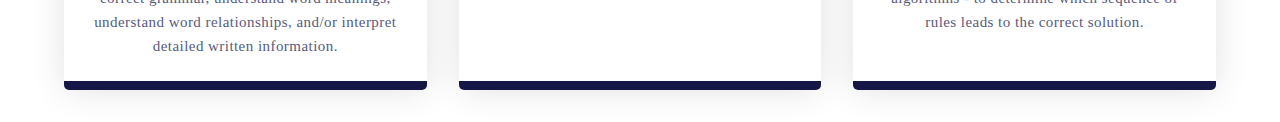
<file: sem5.html>
<!DOCTYPE html>
<html lang="en">
<head>
    <meta charset="UTF-8">
    <meta http-equiv="X-UA-Compatible" content="IE=edge">
    <meta name="viewport" content="width=device-width, initial-scale=1.0">
    <title>Document</title>
    <link rel="stylesheet" href="./style1.css">
    <link rel="stylesheet" href="https://use.fontawesome.com/releases/v5.5.0/css/all.css"/>
    <script src="https://code.jquery.com/jquery-3.6.1.min.js" integrity="sha256-o88AwQnZB+VDvE9tvIXrMQaPlFFSUTR+nldQm1LuPXQ=" crossorigin="anonymous"></script>
</head>
<body>
    <!-- navigation -->
    <nav >
      <img src="./images/WhatsApp Image 2022-11-20 at 6.08.21 PM.jpeg" alt="">
      <div class ="navigation" >
          <ul>
            <i id="menu-close" class="fas fa-times"> </i>
              <li><a href ="./index.html" >Home</a></li>
              <li><a href ="./index.html" >About</a></li>
              <li><a href ="./resource.html" >Resource</a></li>
              <li><a href ="./Service.html" >Services</a></li>
              <li><a href ="./index.html" >Contact</a></li>
              
          </ul>
          <img id="menu-btn" src="./images/3917215.png" alt="">
      </div>
  </nav>

    <!-- Resource -->

    
      
    <section>
        <div class="row">
          <h1 class="section-heading">Sem 5 Notes</h1>
        </div>
        <div class="row">
          <div class="column">
            <a href="https://drive.google.com/drive/folders/1B6KyP5on-NJ_Y5E7a-KQt8eWBjoSXkSa" target="_blank">
            <div class="card5">
              <h3>Big Data</h3>
              <p>
                What is Big Data?
              </p>
              <br>
              <p>
                Big data refers to data that is so large, fast or complex that it's difficult or impossible to process using traditional methods. The act of accessing and storing large amounts of information for analytics has been around for a long time.
              </p>
            </div>
        </a>
          </div>
          <div class="column">
            <a href="https://drive.google.com/drive/folders/1Mok4dPkBytzK8IwqOI4Kgdpo3xzp_Kbj" target="_blank">
            <div class="card5">
              <h3>Cloud Computing</h3>
              <p>
                What is Cloud Computing?
              </p>
              <br>
              <p>
                Cloud computing is the on-demand availability of computer system resources, especially data storage and computing power, without direct active management by the user. Large clouds often have functions distributed over multiple locations, each of which is a data center.
              </p>
            </div>
          </div></a>
          <div class="column">
            <a href="https://drive.google.com/drive/folders/1twqZcp6NU8Bg_RwcN9KvcN_0b6E0nO37" target="_blank">
            <div class="card5">
              <h3>Design & Analysis Of Algorithm </h3>
              <p>
                What is Design & Analysis Of Algorithm ?
              </p>
              <br>
              <p>
                An Algorithm is a sequence of steps to solve a problem. Design and Analysis of Algorithm is very important for designing algorithm to solve different types of problems in the branch of computer science and information technology
              </p>
            </div>
          </div>
        </a>
          <div class="column">
            <a href="https://drive.google.com/drive/folders/14hj3AdgE_5qUQB7t-PKLhau75J4S5EaX" target="_blank">
            <div class="card5">
              <h3>Digital Image Processing</h3>
              <p>
                What is Digital Image Processing?
              </p>
              <br>
              <p>
                Digital image processing is the use of a digital computer to process digital images through an algorithm. As a subcategory or field of digital signal processing, digital image processing has many advantages over analog image processing.
              </p>
            </div>
          </div></a>
          <div class="column">
            <a href="https://drive.google.com/drive/folders/1NECS4LtQm1TZPn82kPTHDQXVl-DlMKh-" target="_blank">
            <div class="card5">
              <h3>Full Stack </h3>
              <p>
                What is Full Stack?
              </p>
              <br>
              <p>
                Full stack technology refers to the entire depth of a computer system application, and full stack developers straddle two separate web development domains: the front end and the back end. The front end includes everything that a client, or site viewer, can see and interact with.
              </p>
            </div>
          </div></a>
          <div class="column">
            <a href="https://drive.google.com/drive/folders/172SZqmPnejmP3vcL8cTekV2Am2RUkKxh" target="_blank">
            <div class="card5">
              <h3>Machine Learning</h3>
              <p>
                What is Machine Learning?
              </p>
              <br>
              <p>
                Machine learning is a subfield of artificial intelligence, which is broadly defined as the capability of a machine to imitate intelligent human behavior. Artificial intelligence systems are used to perform complex tasks in a way that is similar to how humans solve problems.
              </p>
            </div>
          </div></a>
          <div class="column">
            <a href="https://drive.google.com/drive/folders/1MrtB-Ou-W99TKj-UoYb_3oRv92Xae6Jg" target="_blank">
            <div class="card5">
              <h3>Verbal Apitute</h3>
              <p>
                What is Verbal Apitute?
              </p>
              <br>
              <p>
                Verbal Aptitude is the ability to use the written language and to understand concepts presented through words. Verbal aptitude tests can be many different things: They can assess a person's ability to spell words correctly, use correct grammar, understand word meanings, understand word relationships, and/or interpret detailed written information.
              </p>
            </div>
          </div></a>
          <div class="column">
            <a href="https://drive.google.com/drive/folders/1XRXYnBDsLvLqxAFQzCTiWXKL8zK1vsfv" target="_blank">
            <div class="card5">
              <h3>DIP Lab</h3>
              <p>
                What is DIP Lab?
              </p>
              <br>
              <p>
                Digital image processing is the use of computer algorithms to create, process, communicate, and display digital images. Digital image processing algorithms can be used to: Convert signals from an image sensor into digital images.
              </p>
            </div>
          </div></a>
          <div class="column">
            <a href="https://drive.google.com/drive/folders/1uAifIjq9HG8w2fQmGUNiEHTbblcON2mw" target="_blank">
            <div class="card5">
              <h3>Logical Reasoning</h3>
              <p>
                What is Logical Reasoning?
              </p>
              <br>
              <p>
                Logical reasoning is a type of problem-solving that involves working through a set of rules that govern a scenario. This set of rules or steps is referred to as an algorithm. Logical reasoning involves testing different sets of steps - or algorithms - to determine which sequence of rules leads to the correct solution.
              </p>
            </div>
          </div></a>
        </div>
      </section>
      <script>
        $('#menu-btn').click(function(){
           $('nav .navigation ul').addClass('active')
        }); 
      
        $('#menu-close').click(function(){
           $('nav .navigation ul').removeClass('active')
        }); 
      </script>
</body>
</html>
</file>
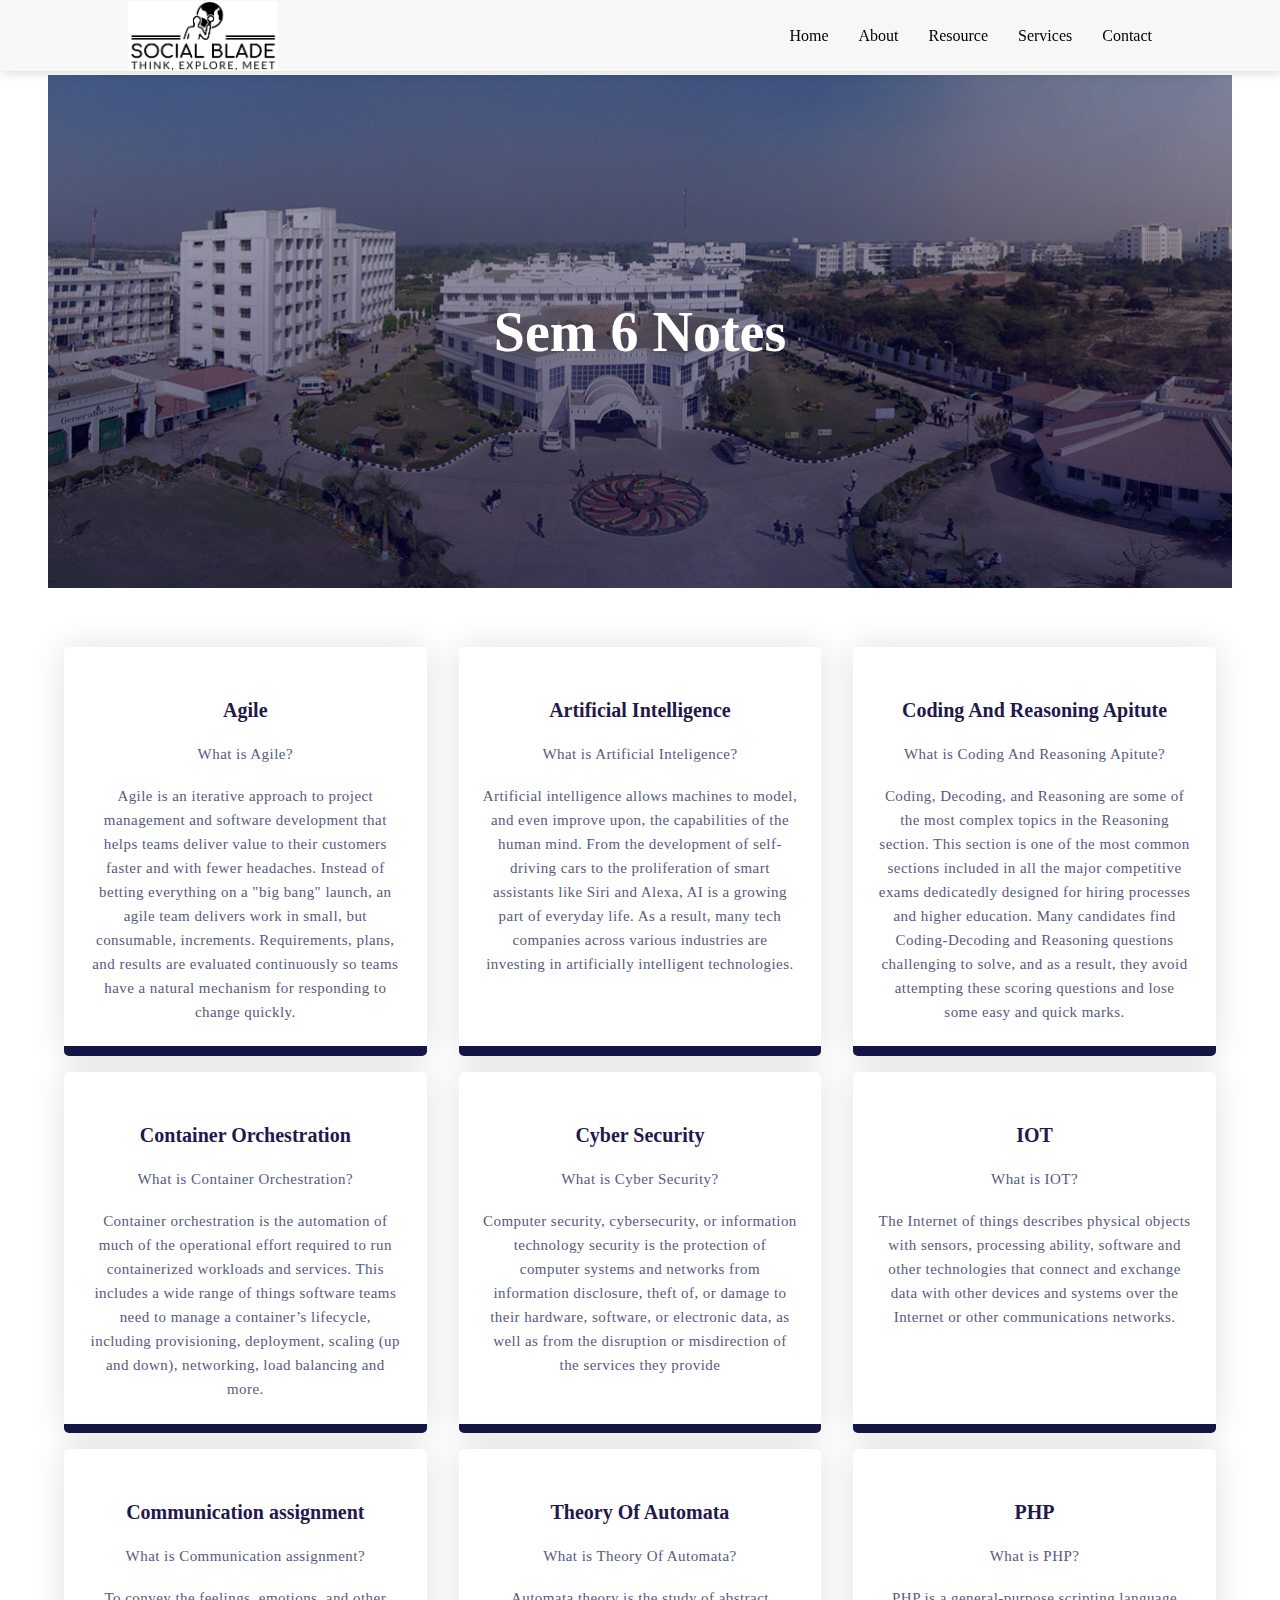
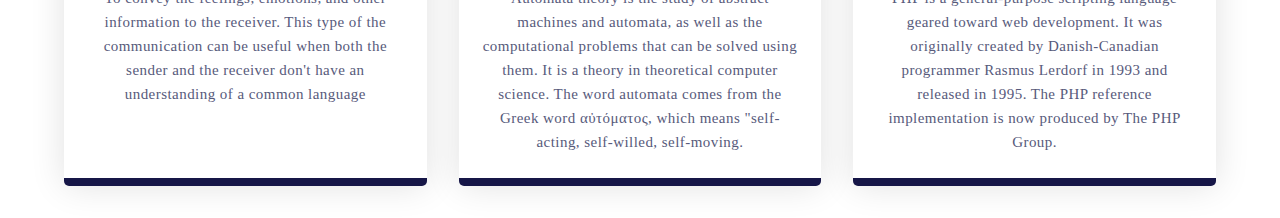
<file: sem6.html>
<!DOCTYPE html>
<html lang="en">
<head>
    <meta charset="UTF-8">
    <meta http-equiv="X-UA-Compatible" content="IE=edge">
    <meta name="viewport" content="width=device-width, initial-scale=1.0">
    <title>Document</title>
    <link rel="stylesheet" href="./style1.css">
    <link rel="stylesheet" href="https://use.fontawesome.com/releases/v5.5.0/css/all.css"/>
    <script src="https://code.jquery.com/jquery-3.6.1.min.js" integrity="sha256-o88AwQnZB+VDvE9tvIXrMQaPlFFSUTR+nldQm1LuPXQ=" crossorigin="anonymous"></script>
</head>
<body>
  
    <!-- navigation -->
    <nav >
      <img src="./images/WhatsApp Image 2022-11-20 at 6.08.21 PM.jpeg" alt="">
      <div class ="navigation" >
          <ul>
            <i id="menu-close" class="fas fa-times"> </i>
              <li><a href ="./index.html" >Home</a></li>
              <li><a href ="./index.html" >About</a></li>
              <li><a href ="./resource.html" >Resource</a></li>
              <li><a href ="./Service.html" >Services</a></li>
              <li><a href ="./index.html" >Contact</a></li>
              
          </ul>
          <img id="menu-btn" src="./images/3917215.png" alt="">
      </div>
  </nav>

    <!-- Resource -->

    
      
    <section>
        <div class="row">
          <h1 class="section-heading">Sem 6 Notes</h1>
        </div>
        <div class="row">
          <div class="column">
            <a href="https://drive.google.com/drive/folders/1A20abzDXrwm6Ao0GIzlMghld2hEw4Bno" target="_blank">
            <div class="card5">
              <h3>Agile</h3>
              <p>
                What is Agile?
              </p>
              <br>
              <p>
                Agile is an iterative approach to project management and software development that helps teams deliver value to their customers faster and with fewer headaches. Instead of betting everything on a "big bang" launch, an agile team delivers work in small, but consumable, increments. Requirements, plans, and results are evaluated continuously so teams have a natural mechanism for responding to change quickly. 
              </p>
            </div>
        </a>
          </div>
          <div class="column">
            <a href="https://drive.google.com/drive/folders/14cX4gChbrBN2QJB_s2VE18NzgGcUlw2q" target="_blank">
            <div class="card5">
              <h3>Artificial Intelligence</h3>
              <p>
                What is Artificial Inteligence?
              </p>
              <br>
              <p>
                Artificial intelligence allows machines to model, and even improve upon, the capabilities of the human mind. From the development of self-driving cars to the proliferation of smart assistants like Siri and Alexa, AI is a growing part of everyday life. As a result, many tech companies across various industries are investing in artificially intelligent technologies. 
              </p>
            </div>
          </div></a>
          <div class="column">
            <a href="https://drive.google.com/drive/folders/1GCtl9KUuRcqGv8a1PW267uQGuycCyeG0" target="_blank">
            <div class="card5">
              <h3>Coding And Reasoning Apitute</h3>
              <p>
                What is Coding And Reasoning Apitute?
              </p>
              <br>
              <p>
                Coding, Decoding, and Reasoning are some of the most complex topics in the Reasoning section. This section is one of the most common sections included in all the major competitive exams dedicatedly designed for hiring processes and higher education. Many candidates find Coding-Decoding and Reasoning questions challenging to solve, and as a result, they avoid attempting these scoring questions and lose some easy and quick marks.  
              </p>
            </div>
          </div>
        </a>
          <div class="column">
            <a href="https://drive.google.com/drive/folders/1HDOS-9UkGCo46mSVFSo3-hsWF2zL65Jd" target="_blank">
            <div class="card5">
              <h3>Container Orchestration</h3>
              <p>
                What is Container Orchestration?
              </p>
              <br>
              <p>
                Container orchestration is the automation of much of the operational effort required to run containerized workloads and services. This includes a wide range of things software teams need to manage a container’s lifecycle, including provisioning, deployment, scaling (up and down), networking, load balancing and more. 
              </p>
            </div>
          </div></a>
          <div class="column">
            <a href="https://drive.google.com/drive/folders/1AhRqmBk_d27puZWyRgnMzmuJVKL1nGWF" target="_blank">
            <div class="card5">
              <h3>Cyber Security</h3>
              <p>
                What is Cyber Security?
              </p>
              <br>
              <p>
                Computer security, cybersecurity, or information technology security is the protection of computer systems and networks from information disclosure, theft of, or damage to their hardware, software, or electronic data, as well as from the disruption or misdirection of the services they provide 
              </p>
            </div>
          </div></a>
          <div class="column">
            <a href="https://drive.google.com/drive/folders/17gFhZdG7-vVDSIKD4UeAUsdY0ct9vPEE" target="_blank">
            <div class="card5">
              <h3>IOT</h3>
              <p>
                What is IOT?
              </p>
              <br>
              <p>
                The Internet of things describes physical objects with sensors, processing ability, software and other technologies that connect and exchange data with other devices and systems over the Internet or other communications networks. 
              </p>
            </div>
          </div></a>
          <div class="column">
            <a href="https://www.youtube.com/watch?v=K5qxkuHIZEY&list=PLBLQXAaRIko1Lplhbmcs9IW5sTX9y9kzB" target="_blank">
            <div class="card5">
              <h3>Communication  assignment</h3>
              <p>
                What is Communication  assignment?
              </p>
              <br>
              <p>
                To convey the feelings, emotions, and other information to the receiver. This type of the communication can be useful when both the sender and the receiver don't have an understanding of a common language 
              </p>
            </div>
          </div></a>
          <div class="column">
            <a href="https://drive.google.com/drive/folders/1YrF-H5y8LDcWxXeoJ_H3lf3kq2VUQIPX" target="_blank">

            <div class="card5">
              <h3>Theory Of Automata </h3>
              <p>
                What is Theory Of Automata?
              </p>
              <br>
              <p>
                Automata theory is the study of abstract machines and automata, as well as the computational problems that can be solved using them. It is a theory in theoretical computer science. The word automata comes from the Greek word αὐτόματος, which means "self-acting, self-willed, self-moving. 
              </p>
            </div>
          </div></a>
          <div class="column">
            <a href="https://drive.google.com/drive/folders/1ic44bnNo95RK-Q3e5ub3MZBveUOnXa6F?usp=share_link" target="_blank">
            <div class="card5">
              <h3>PHP</h3>
              <p>
                What is PHP?
              </p>
              <br>
              <p>
                PHP is a general-purpose scripting language geared toward web development. It was originally created by Danish-Canadian programmer Rasmus Lerdorf in 1993 and released in 1995. The PHP reference implementation is now produced by The PHP Group. 
              </p>
            </div>
          </div></a>
        </div>
      </section>
      <script>
        $('#menu-btn').click(function(){
           $('nav .navigation ul').addClass('active')
        }); 
      
        $('#menu-close').click(function(){
           $('nav .navigation ul').removeClass('active')
        }); 
      </script>
</body>
</html>
</file>
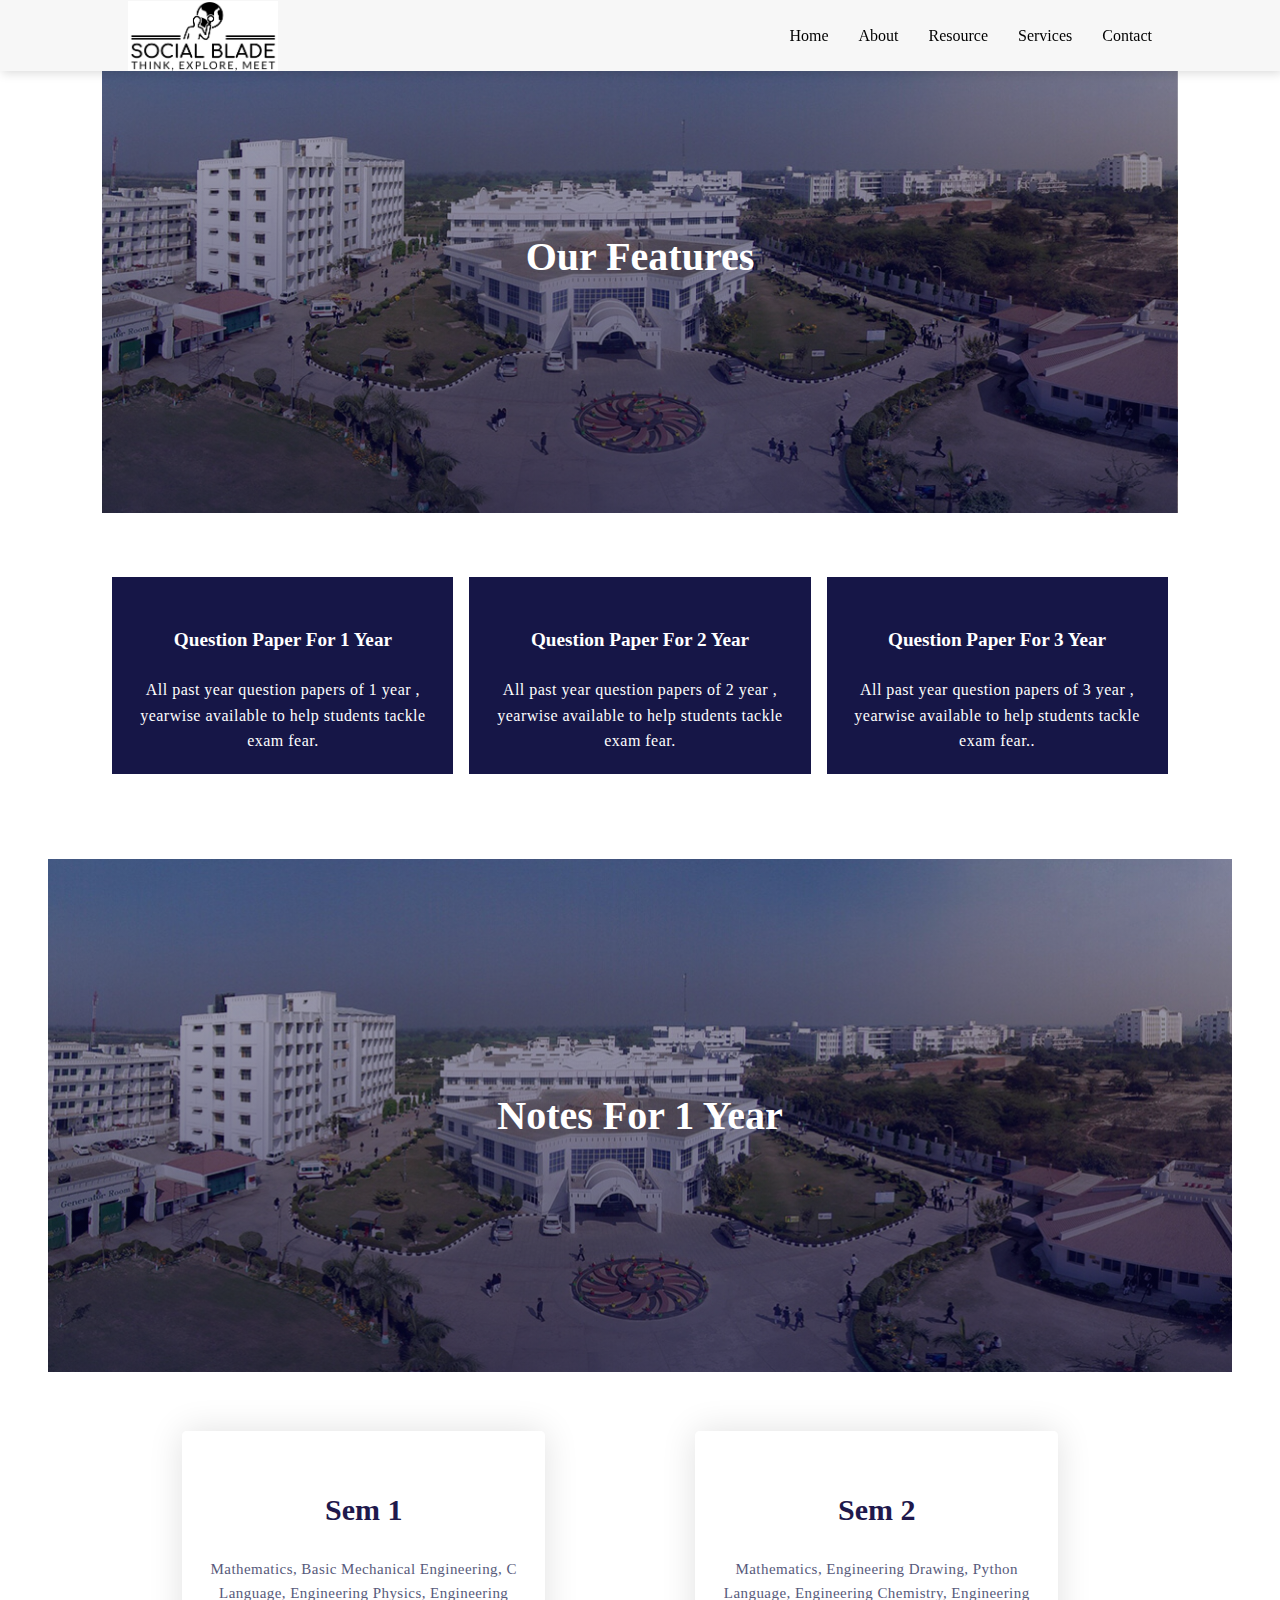
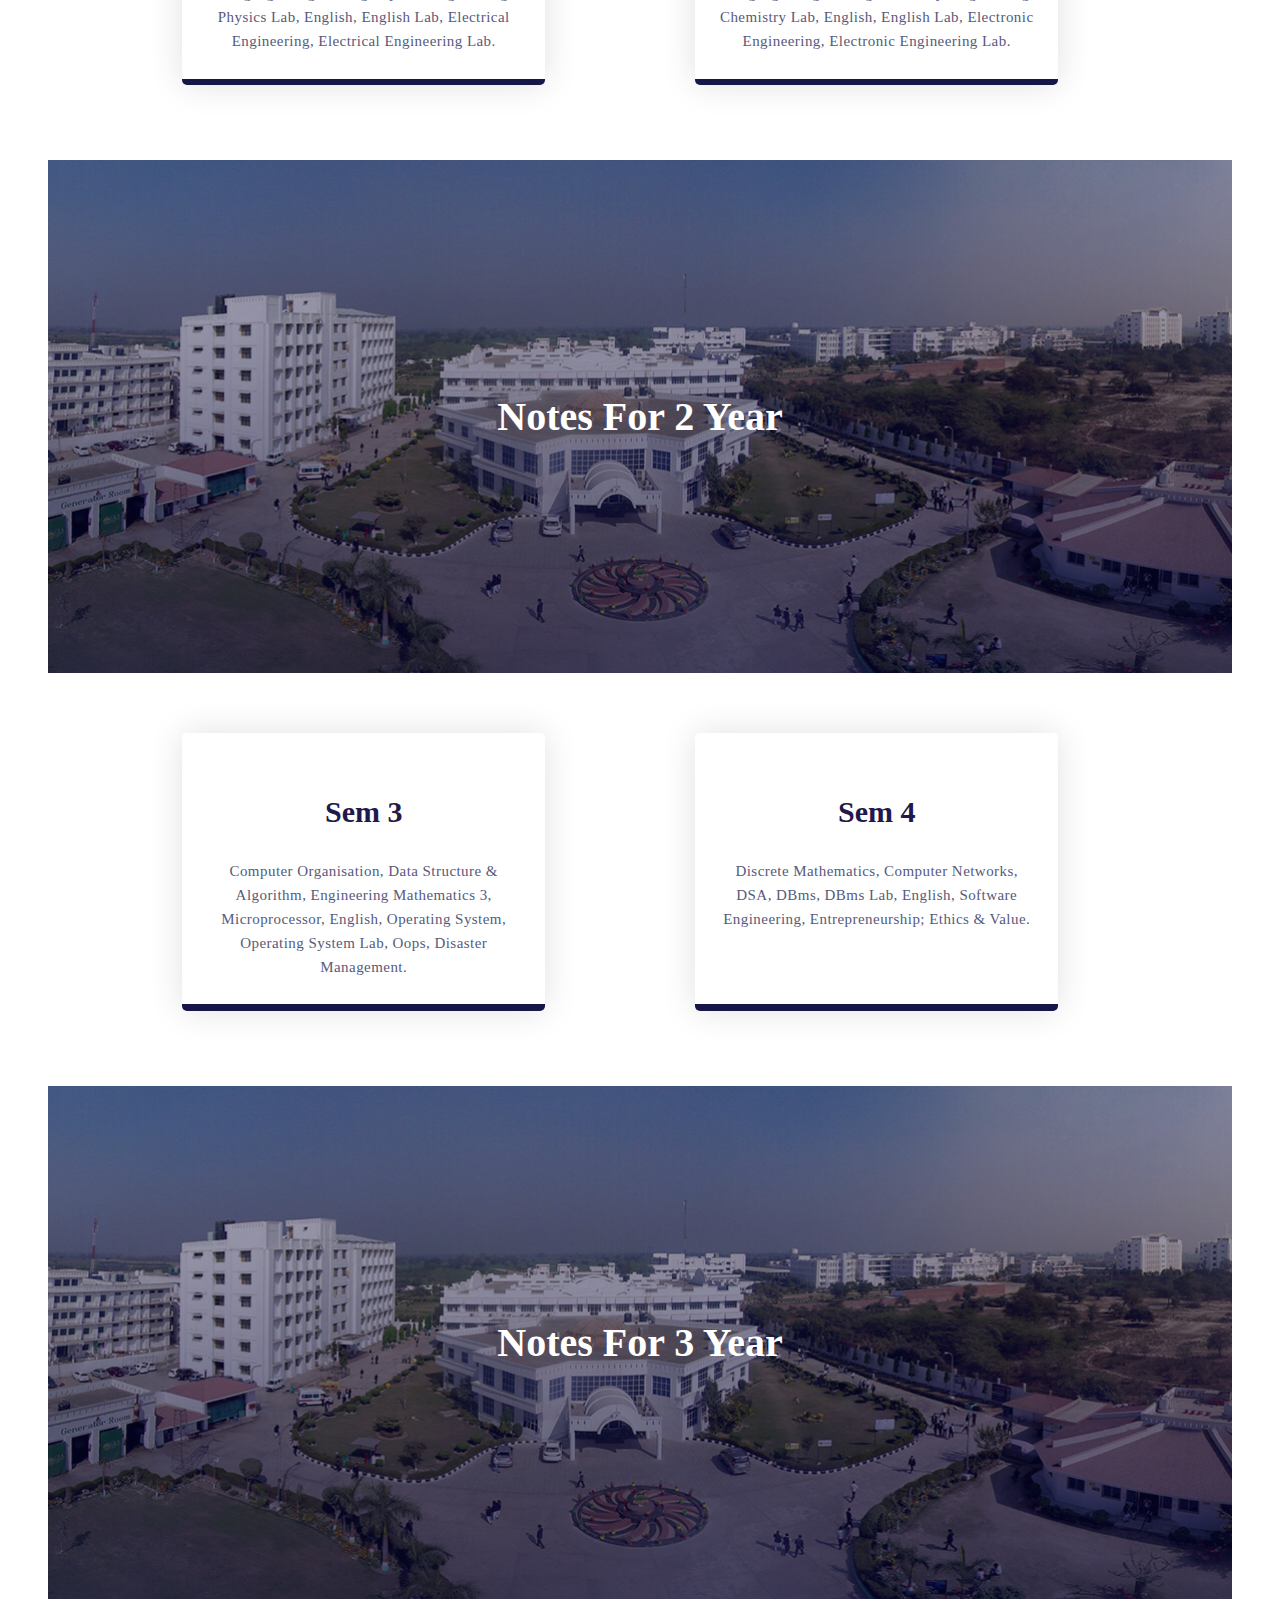
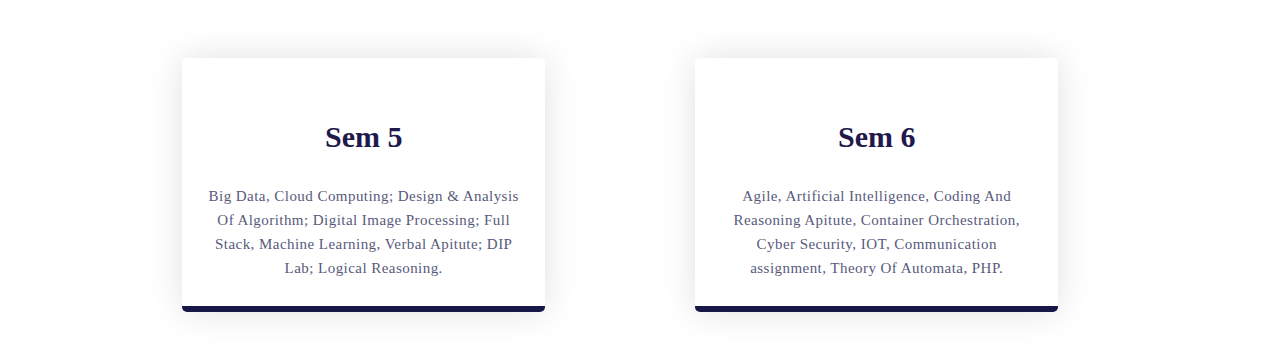
<file: Service.html>
<!DOCTYPE html>
<html lang="en">
<head>
    <!-- <meta charset="UTF-8"> -->
    <meta http-equiv="X-UA-Compatible" content="IE=edge">
    <meta name="viewport" content="width=device-width, initial-scale=1.0">
    <title>Document</title>
    <link rel="stylesheet" href="./style2.css">
    <link rel="stylesheet" href="https://use.fontawesome.com/releases/v5.5.0/css/all.css"/>
    <script src="https://code.jquery.com/jquery-3.6.1.min.js" integrity="sha256-o88AwQnZB+VDvE9tvIXrMQaPlFFSUTR+nldQm1LuPXQ=" crossorigin="anonymous"></script>
</head>
<body>
    <!-- navigation -->
    
      <nav >
        <img src="./images/WhatsApp Image 2022-11-20 at 6.08.21 PM.jpeg" alt="">
        <div class ="navigation" >
            <ul>
              <i id="menu-close" class="fas fa-times"> </i>
                <li><a href ="./index.html" >Home</a></li>
                <li><a href ="./index.html" >About</a></li>
                <li><a href ="./resource.html" >Resource</a></li>
                <li><a href ="./Service.html" >Services</a></li>
                <li><a href ="./index.html" >Contact</a></li>
                
            </ul>
            <img id="menu-btn" src="./images/3917215.png" alt="">
        </div>
    </nav>

    <!-- Resource -->

    
      <section id="features">
        <h1>Our Features</h1>
        <div class="fea-base">
            <a href="https://drive.google.com/drive/folders/0B6guZ4n5yz_LaDFNa3R3bTFQbEE?resourcekey=0-uYMHXBF9Pto6CE1uDYcRxw" target="_blank">  
            <div class ="fea-box">
                <h3>Question Paper For 1 Year</h3>
                <p>All past year question papers of 1 year , yearwise available to help students tackle exam fear.</p>
             </div></a>
             <a href="https://drive.google.com/drive/folders/189S_wEww3PYgSVdhQ-B7I_TxxTOawtEg" target="_blank">
             <div class ="fea-box">
                <h3>Question Paper For 2 Year</h3>
                <p>All past year question papers of 2 year , yearwise available to help students tackle exam fear.</p>
             </div></a>
             <a href="https://drive.google.com/drive/folders/1970aPul6SN0ZM1J5GDpWBgmnadsV2WrD" target="_blank">
             <div class ="fea-box">
                <h3>Question Paper For 3 Year</h3>
                <p>All past year question papers of 3 year , yearwise available to help students tackle exam fear..</p>
             </div>
             </a>
             
                
        </div>

    </section>

    <section>
        <div class="row">
          <h1 class="section-heading">Notes For 1 Year</h1>
        </div>
        <div class="row">
            <div class="column">
            <a href="./sem1.html" target="_blank">
            <div class="card5">
              <h3>Sem 1</h3>
              <p>
                Mathematics, 
                Basic Mechanical Engineering,
                C Language,
                Engineering Physics,
                Engineering Physics Lab,
                English,
                English Lab,
                Electrical Engineering,
                Electrical Engineering Lab.
              </p>
            </div>
          </div></a>
          <div class="column">
            <a href="./sem2.html" target="_blank">
            <div class="card5">
              <h3>Sem 2</h3>
              <p>
                Mathematics,
                Engineering Drawing,
                Python Language,
                Engineering Chemistry,
                Engineering Chemistry Lab,
                English,
                English Lab,
                Electronic Engineering,
                Electronic Engineering Lab.
              </p>
            </div>
          </div></a>
        <h1 class="section-heading">Notes For 2 Year</h1>
        <div class="column">
        <a href="./sem3.html" target="_blank">
        <div class="card5">
          <h3>Sem 3</h3>
          <p>
            Computer Organisation,
            Data Structure & Algorithm,
            Engineering Mathematics 3,
            Microprocessor,
            English,
            Operating System,
            Operating System Lab,
            Oops,
            Disaster Management.
          </p>
        </div>
      </div></a>
      <div class="column">
        <a href="./sem4.html" target="_blank">
        <div class="card5">
          <h3>Sem 4</h3>
          <p>
            Discrete Mathematics,
            Computer Networks,
            DSA,
            DBms,
            DBms Lab,
            English,
            Software Engineering,
            Entrepreneurship;
            Ethics & Value. 
          </p>
        </div>
      </div></a>
          <h1 class="section-heading">Notes For 3 Year</h1>
          <div class="column">
            <a href="./sem5.html" target="_blank">
            <div class="card5">
              <h3>Sem 5</h3>
              <p>
               Big Data,
               Cloud Computing;
               Design & Analysis Of Algorithm;
               Digital Image Processing;
               Full Stack,
               Machine Learning,
               Verbal Apitute;
               DIP Lab;
               Logical Reasoning.

              </p>
            </div>
          </div></a>
          <div class="column">
            <a href="./sem6.html" target="_blank">
            <div class="card5">
              <h3>Sem 6</h3>
              <p>
                Agile,
                Artificial Intelligence,
                Coding And Reasoning Apitute,
                Container Orchestration,
                Cyber Security,
                IOT,
                Communication  assignment,
                Theory Of Automata,
                PHP.
              </p>
            </div>
          </div></a>
          
        </div>
      </section>
      <script>
       $('#menu-btn').click(function(){
     $('nav .navigation ul').addClass('active')
  }); 

  $('#menu-close').click(function(){
     $('nav .navigation ul').removeClass('active')
  }); 
      </script>
</body>
</html>
</file>
<file: style1.css>
*{
    margin: 0;
    padding: 0;
    box-sizing: border-box;
    text-decoration: none;

}
/* Global Variable */

/* Navigation */
nav {
  position: fixed;
  width: 100%;
  z-index: 1000;
  background-color: rgb(247, 247, 247);
  display: flex;
  flex-direction: row;
  justify-content: space-between ;
  align-items: center;
  padding:0.5px 10vw ;
  box-shadow: 2px 2px 10px rgba(0, 0, 0, 0.15);

}
nav img {
  width: 150px;

}
nav .navigation{
  display: flex;
}
#menu-btn { 
  width: 30px;
  height: 30px;
  display: none;

}
#menu-close{
  display: none;

}
nav .navigation ul {
  display: flex;
  justify-content: flex-end;
  align-items: center;
}
nav .navigation ul li {
  list-style: none;
  margin-left: 30px;
}
nav .navigation ul li a {
  text-decoration: none;
  color: black;
  font-size: 16px;
  font-weight: 500;
  transition: 0.3s ease;

}
nav .navigation ul li a:hover{
   color: #FDC93B;}

  /* features */
  h1{
    font-size: 3.5rem;
    margin-bottom: 5%;
    /* margin-top: 10%; */
    font-weight: 700;
    background-image: linear-gradient(rgba(9,5,54,0.3),rgba(5,4,46,0.7)),url("images/institute-overview.jpg");
    width: 100%;
    height:57vh;
    color:rgb(255, 255, 255) ;
    background-size: cover;
    background-position: center;
    display:grid;
    flex-direction: column;
    justify-content: center;
    align-items: center;
    text-align: center;
    padding: 40px;

}
#features{
  /* margin-top: 50px; */
  padding: 0vw 8vw 0 8vw;
  text-align: center;
  place-content: center;
}
#features .fea-base{
  display: grid;
  grid-template-columns: repeat(auto-fit,minmax(320px,1fr));
  grid-gap: 1rem;
  margin-top: 50px;
  padding: 10px;
}
#features .fea-box{
  background: rgb(22, 22, 71);
  text-align: center;
  padding: 20px;
}
#features .fea-box i{
  font-size: 2.3rem ;
  color: rgb(247, 247, 249);
  padding: 20px;
  
}
#features .fea-box h3{
  font-size: 1.2rem;
  font-weight: 600;
  color:rgb(255, 255, 255) ;
  padding: 13px 0 7px 0;
  text-align: center;
}
#features .fea-box p{
  font-size: 1rem;
  font-weight: 400;
  color:rgb(254, 254, 254) ;
  text-align: center;

}

/* rescouse */
.section-heading{
    /* height: 30vh; */
    margin-top: 5%;
    margin-bottom: 5%;
    width: 100%;
    display: grid;
    place-items: center;
  }
  
.row {
      display: flex;
      flex-wrap: wrap;
    }
.column {
      width: 100%;
      padding: 0 1em 1em 1em;
      text-align: center;
    }
.card5 {
      width: 100%;
      height: 100%;
      padding: 2em 1.5em;
      background: linear-gradient(#ffffff 50%, rgb(22, 22, 71) 50%);
      background-size: 100% 200%;
      background-position: 0 2.5%;
      border-radius: 5px;
      box-shadow: 0 0 35px rgba(0, 0, 0, 0.12);
      /* text-decoration: none; */
     
    }
    .card5:hover{
        transform: scale(1.15);
        background-color: darkblue;
        transition: 0.5 s;
    }
h3 {
      font-size: 20px;
      font-weight: 600;
      color: #1f194c;
      margin: 1em 0;
      /* text-decoration: none; */
    }
p {
      color: #575a7b;
      font-size: 15px;
      line-height: 1.6;
      letter-spacing: 0.03em;
    }
  
  
    @media screen and (min-width: 768px) {
      section {
        padding: 0 2em;
      }
      .column {
        flex: 0 50%;
        max-width: 50%;
      }
    }
    @media screen and (min-width: 992px) {
      section {
        padding: 1em 3em;
      }
      .column {
        flex: 0 0 33.33%;
        max-width: 33.33%;
      }
    }
    @media (max-width:769px){
      nav{
          padding: 15px 20px;
      }
      nav img{
          width: 130px;
      }
      #menu-btn { 
  
          display: initial;
      
      }
      #menu-close{
          display: initial;
          font-size: 1.6rem;
          color: #fff;
          padding: 30px 0 20px 20px ;
  
      
      }
      nav .navigation ul {
          position: absolute;
          top: 0;
          right: -220px;
          width: 220px;
          height: 100vh;
          background: rgba(17,20, 104, 0.45);
          backdrop-filter: blur(4.5px);
          border: 1px solid rgba(255,255,255,0.18);
          display: flex;
          flex-direction: column;
          justify-content: flex-start;
          align-items: flex-start;
          transition: 0.3s ease;
      }
      nav .navigation ul.active {
          right:0;
  
      }
      nav .navigation ul li {
          padding:20px 0 20px 40px;
          margin-left: 0;
      }
      nav .navigation ul li a{
          color: #fff;
      }
      
      #features{
          padding: 8vw 4vw 0 4vw;
      }
  }
</file>
<file: style2.css>
*{
    margin: 0;
    padding: 0;
    box-sizing: border-box;
    text-decoration: none;

}
/* Global Variable */

/* Navigation */
nav {
  position: fixed;
  width: 100%;
  z-index: 1000;
  background-color: rgb(247, 247, 247);
  display: flex;
  flex-direction: row;
  justify-content: space-between ;
  align-items: center;
  padding:0.5px 10vw ;
  box-shadow: 2px 2px 10px rgba(0, 0, 0, 0.15);

}
nav img {
  width: 150px;

}
nav .navigation{
  display: flex;
}
#menu-btn { 
  width: 30px;
  height: 30px;
  display: none;

}
#menu-close{
  display: none;

}
nav .navigation ul {
  display: flex;
  justify-content: flex-end;
  align-items: center;
}
nav .navigation ul li {
  list-style: none;
  margin-left: 30px;
}
nav .navigation ul li a {
  text-decoration: none;
  color: black;   
  font-size: 16px;
  font-weight: 500;
  transition: 0.3s ease;

}
nav .navigation ul li a:hover{
   color: #FDC93B;

} 

  /* features */
  h1{
    font-size: 2.5rem;
    margin-bottom: 5%;
    /* margin-top: 10%; */
    font-weight: 700;
    background-image: linear-gradient(rgba(9,5,54,0.3),rgba(5,4,46,0.7)),url("images/institute-overview.jpg");
    width: 100%;
    height:57vh;
    color:rgb(255, 255, 255) ;
    background-size: cover;
    background-position: center;
    display:grid;
    flex-direction: column;
    justify-content: center;
    align-items: center;
    text-align: center;
    padding: 40px;

}
#features{
    /* margin-top: 40px; */
    padding: 0vw 8vw 0 8vw;
    text-align: center;
    place-content: center;
}
#features .fea-base{
    display:grid;
    grid-template-columns: repeat(auto-fit,minmax(320px,1fr));
    grid-gap: 1rem;
    margin-top: 50px;
    padding: 10px;

}
#features .fea-box{
    width: 100%;
    /* height: 30vh; */
    background: rgb(22, 22, 71);
    text-align: center;
    padding: 20px;
}

#features .fea-box h3{
    font-size: 1.2rem;
    font-weight: 600;
    color:rgb(255, 255, 255) ;
    padding: 13px 0 7px 0;
    text-align: center;
}
#features .fea-box p{
    font-size: 1rem;
    font-weight: 400;
    color:rgb(254, 254, 254) ;
    text-align: center;

}

/* rescouse */
.section-heading{
    /* height: 30vh; */
    margin-top: 5%;
    margin-bottom: 5%;
    width: 100%;
    display: grid;
    place-items: center;
  }
  
.row {
      display: flex;
      flex-wrap: wrap;
    }
.column {
      width: 100%;
      margin-left: 10%;
      padding: 0 1em 1em 1em;
      text-align: center;
    }
.card5 {
      width: 100%;
      height: 100%;
      /* display:block;
      justify-content:space-evenly; */
      padding: 2em 1.5em;
      background: linear-gradient(#ffffff 50%, rgb(22, 22, 71) 50%);
      background-size: 100% 200%;
      background-position: 0 2.5%;
      border-radius: 5px;
      box-shadow: 0 0 35px rgba(0, 0, 0, 0.12);
      /* text-decoration: none; */
     
    }
    .card5:hover{
        transform: scale(1.15);
        background-color: darkblue;
        transition: 0.5 s;
    }
h3 {
      font-size: 30px;
      font-weight: 600;
      color: #1f194c;
      margin: 1em 0;
      /* text-decoration: none; */
    }
p {
      color: #575a7b;
      font-size: 15px;
      line-height: 1.6;
      letter-spacing: 0.03em;
    }
  
  
    @media screen and (min-width: 768px) {
      section {
        padding: 0 2em;
      }
      .column {
        flex: 0 50%;
        max-width: 50%;
      }
    }
    @media screen and (min-width: 992px) {
      section {
        padding: 1em 3em;
      }
      .column {
        flex: 0 0 33.33%;
        max-width: 33.33%;
      }
    }
    @media (max-width:769px){
      nav{
          padding: 15px 20px;
      }
      nav img{
          width: 130px;
      }
      #menu-btn { 
  
          display: initial;
      
      }
      #menu-close{
          display: initial;
          font-size: 1.6rem;
          color: #fff;
          padding: 30px 0 20px 20px ;
  
      
      }
      nav .navigation ul {
          position: absolute;
          top: 0;
          right: -220px;
          width: 220px;
          height: 100vh;
          background: rgba(17,20, 104, 0.45);
          backdrop-filter: blur(4.5px);
          border: 1px solid rgba(255,255,255,0.18);
          display: flex;
          flex-direction: column;
          justify-content: flex-start;
          align-items: flex-start;
          transition: 0.3s ease;
      }
      nav .navigation ul.active {
          right:0;
  
      }
      nav .navigation ul li {
          padding:20px 0 20px 40px;
          margin-left: 0;
      }
      nav .navigation ul li a{
          color: #fff;
      }
      #features{
          padding: 8vw 4vw 0 4vw;
      }
  }
</file>
